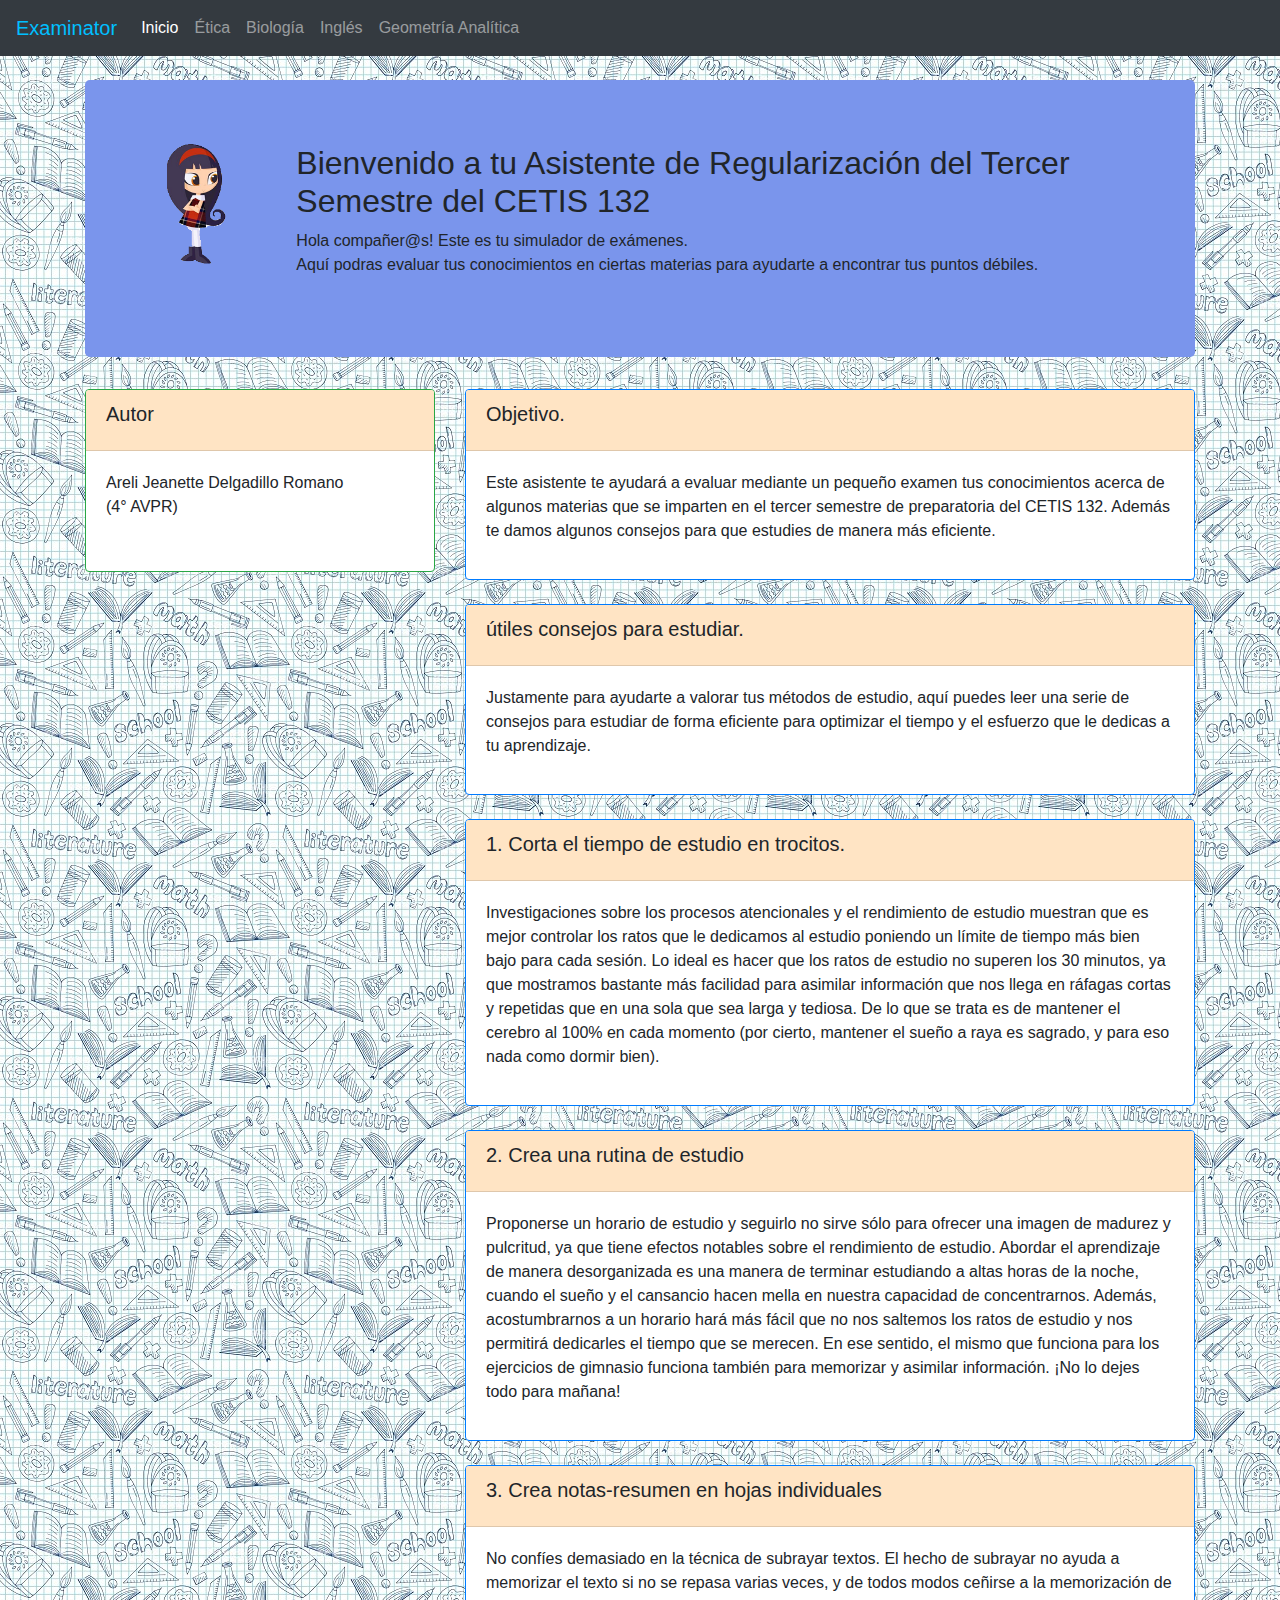
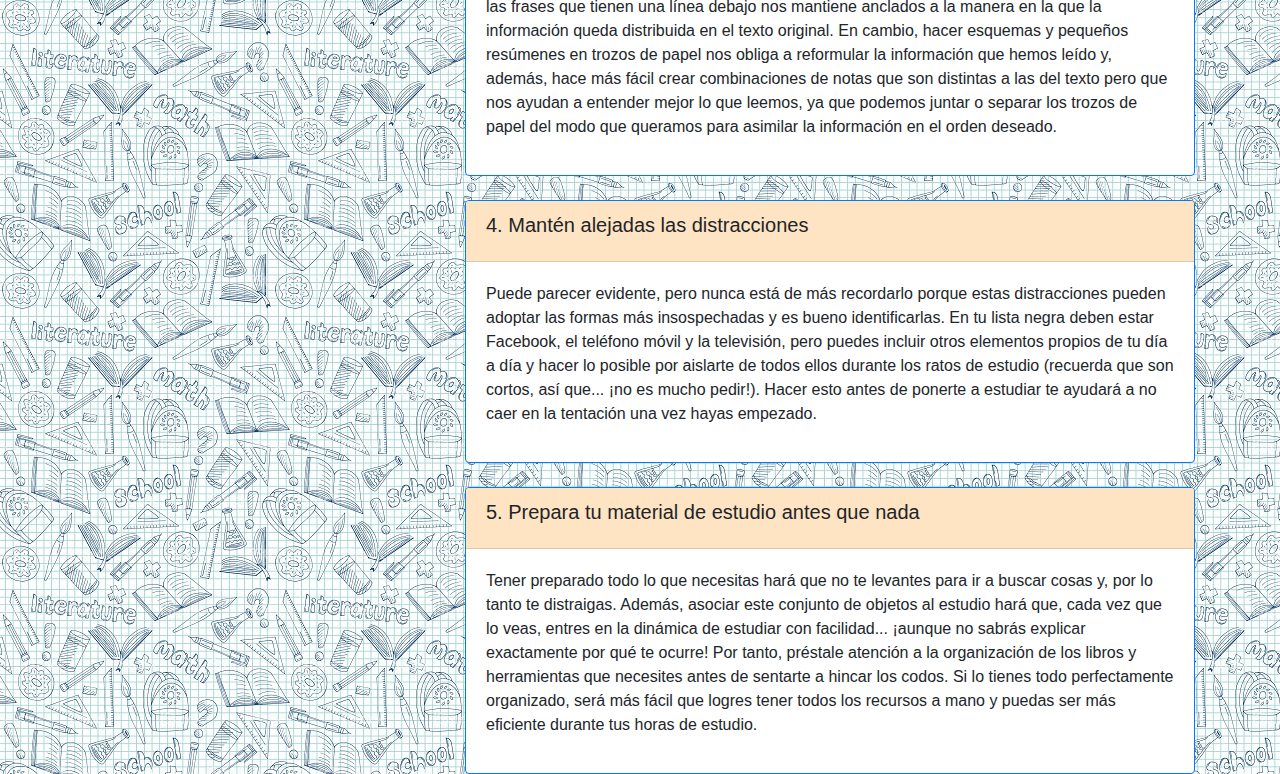
<file: index.html>
<!DOCTYPE html>
<html lang="es">
<!-- Nueva version para el concurso de ciencas 2021.-->
<head>
    <meta charset="utf-8" />
    <meta http-equiv="X-UA-Compatible" content="IE=edge">
    <meta name="viewport" content="width=device-width, initial-scale=1 shrink-to-fit=no">
    <title>Examinator</title>
    <link href="css/bootstrap.min.css" rel="stylesheet">
    <link href="css/estilos.css" rel="stylesheet">
    <script type="text/javascript" src="js/iconwc.js"></script>
</head>

<body>
    <nav class="navbar navbar-expand-md navbar-dark bg-dark mb-4">
        <a class="navbar-brand" href="index.html">Examinator</a>
        <button class="navbar-toggler" type="button" data-toggle="collapse" data-target="#navbarCollapse" aria-controls="navbarCollapse"
            aria-expanded="false" aria-label="Toggle navigation">
            <span class="navbar-toggler-icon"></span>
            <span class="sr-only">Este botón despliega la barra de navegación.</span>
        </button>
        <div id="navbarCollapse" class="collapse navbar-collapse">
            <ul class="navbar-nav mr-auto">
                <li class="nav-item active">
                    <a class="nav-link" href="index.html">Inicio</a>
                </li>
                <li class="nav-item">
                    <a class="nav-link" href="bloque1.html">Ética</a>
                </li>
                <li class="nav-item">
                    <a class="nav-link" href="bloque2.html">Biología</a>
                </li>
                <li class="nav-item">
                    <a class="nav-link" href="bloque3.html">Inglés</a>
                </li>
                <li class="nav-item">
                    <a class="nav-link" href="bloque4.html">Geometría Analítica</a>
                </li>
            </ul>

        </div>
    </nav>

    <div class="container">
        <div class="jumbotron" style="background-color: rgb(122, 149, 236)">
            <div class="row">
                <div class="col-md-2">
                    <img src="img/lalis.png" width="59" height="120" hspace=50px>
                </div>
                <div class="col-md-10">
                    <h2>Bienvenido a tu Asistente de Regularización del Tercer Semestre del CETIS 132</h2>
                    <p>
                        Hola compañer@s! Este es tu simulador de exámenes.
                        <br> Aquí podras evaluar tus conocimientos en ciertas materias para ayudarte a encontrar tus puntos débiles.
                    </p>
                </div>
            </div>
        </div>
    </div>

    <div class="container">
        <div class="row">
            <div class="col-md-4">
                <div class="row">
                    <div class="col-md-12">
                        <div class="card border-success">
                            <div class="card-header">
                                <h5 class="card-title">Autor</h5>
                            </div>
                            <div class="card-body form-group">
                                <p>Areli Jeanette Delgadillo Romano <BR>(4° AVPR)
                                   
                                </p>
                            </div>
                        </div>
                    </div>
                </div>
            </div>
            <div class="col-md-8">
                <div class="card border-primary">
                    <div class="card-header">
                        <!-- <svg-icon><src href="icons/si-glyph-alarm-clock.svg"/></svg> -->
                        <h5 class="card-title">Objetivo.</h5>
                    </div>
                    <div class="card-body">
                        <p>Este asistente te ayudará a evaluar mediante un pequeño examen tus conocimientos acerca de algunos
                            materias que se imparten en el tercer semestre de preparatoria del CETIS 132. Además te damos algunos consejos para que estudies
                            de manera más eficiente.
                        </p>
                    </div>
                </div>
                <br>
                <div class="card border-primary">
                    <div class="card-header">
                        <!-- <svg-icon><src href="icons/si-glyph-alarm-clock.svg"/></svg> -->
                        <h5 class="card-title">útiles consejos para estudiar.</h5>
                    </div>
                    <div class="card-body">
                        <p>Justamente para ayudarte a valorar tus métodos de estudio, aquí puedes leer una serie de consejos
                            para estudiar de forma eficiente para optimizar el tiempo y el esfuerzo que le dedicas a tu aprendizaje.
                        </p>
                    </div>
                </div>
                <br>
                <div class="card border-primary">
                    <div class="card-header">
                        <!-- <svg-icon><src href="icons/si-glyph-alarm-clock.svg"/></svg> -->
                        <h5 class="card-title">1. Corta el tiempo de estudio en trocitos.</h5>
                    </div>
                    <div class="card-body">
                        <p>Investigaciones sobre los procesos atencionales y el rendimiento de estudio muestran que es mejor
                            controlar los ratos que le dedicamos al estudio poniendo un límite de tiempo más bien bajo para
                            cada sesión. Lo ideal es hacer que los ratos de estudio no superen los 30 minutos, ya que mostramos
                            bastante más facilidad para asimilar información que nos llega en ráfagas cortas y repetidas
                            que en una sola que sea larga y tediosa. De lo que se trata es de mantener el cerebro al 100%
                            en cada momento (por cierto, mantener el sueño a raya es sagrado, y para eso nada como dormir
                            bien).
                        </p>
                    </div>
                </div>
                <br>
                <div class="card border-primary">
                    <div class="card-header">
                        <!-- <svg-icon><src href="icons/si-glyph-alarm-clock.svg"/></svg> -->
                        <h5 class="card-title">2. Crea una rutina de estudio</h5>
                    </div>
                    <div class="card-body">
                        <p>Proponerse un horario de estudio y seguirlo no sirve sólo para ofrecer una imagen de madurez y pulcritud,
                            ya que tiene efectos notables sobre el rendimiento de estudio. Abordar el aprendizaje de manera
                            desorganizada es una manera de terminar estudiando a altas horas de la noche, cuando el sueño
                            y el cansancio hacen mella en nuestra capacidad de concentrarnos. Además, acostumbrarnos a un
                            horario hará más fácil que no nos saltemos los ratos de estudio y nos permitirá dedicarles el
                            tiempo que se merecen. En ese sentido, el mismo que funciona para los ejercicios de gimnasio
                            funciona también para memorizar y asimilar información. ¡No lo dejes todo para mañana!
                        </p>
                    </div>
                </div>
                <br>
                <div class="card border-primary">
                    <div class="card-header">
                        <!-- <svg-icon><src href="icons/si-glyph-alarm-clock.svg"/></svg> -->
                        <h5 class="card-title">3. Crea notas-resumen en hojas individuales</h5>
                    </div>
                    <div class="card-body">
                        <p>No confíes demasiado en la técnica de subrayar textos. El hecho de subrayar no ayuda a memorizar
                            el texto si no se repasa varias veces, y de todos modos ceñirse a la memorización de las frases
                            que tienen una línea debajo nos mantiene anclados a la manera en la que la información queda
                            distribuida en el texto original. En cambio, hacer esquemas y pequeños resúmenes en trozos de
                            papel nos obliga a reformular la información que hemos leído y, además, hace más fácil crear
                            combinaciones de notas que son distintas a las del texto pero que nos ayudan a entender mejor
                            lo que leemos, ya que podemos juntar o separar los trozos de papel del modo que queramos para
                            asimilar la información en el orden deseado.
                        </p>
                    </div>
                </div>
                <br>
                <div class="card border-primary">
                    <div class="card-header">
                        <!-- <svg-icon><src href="icons/si-glyph-alarm-clock.svg"/></svg> -->
                        <h5 class="card-title">4. Mantén alejadas las distracciones</h5>
                    </div>
                    <div class="card-body">
                        <p>Puede parecer evidente, pero nunca está de más recordarlo porque estas distracciones pueden adoptar
                            las formas más insospechadas y es bueno identificarlas. En tu lista negra deben estar Facebook,
                            el teléfono móvil y la televisión, pero puedes incluir otros elementos propios de tu día a día
                            y hacer lo posible por aislarte de todos ellos durante los ratos de estudio (recuerda que son
                            cortos, así que... ¡no es mucho pedir!). Hacer esto antes de ponerte a estudiar te ayudará a
                            no caer en la tentación una vez hayas empezado.
                        </p>
                    </div>
                </div>
                <br>
                <div class="card border-primary">
                    <div class="card-header">
                        <!-- <svg-icon><src href="icons/si-glyph-alarm-clock.svg"/></svg> -->
                        <h5 class="card-title">5. Prepara tu material de estudio antes que nada</h5>
                    </div>
                    <div class="card-body">
                        <p>Tener preparado todo lo que necesitas hará que no te levantes para ir a buscar cosas y, por lo tanto
                            te distraigas. Además, asociar este conjunto de objetos al estudio hará que, cada vez que lo
                            veas, entres en la dinámica de estudiar con facilidad... ¡aunque no sabrás explicar exactamente
                            por qué te ocurre! Por tanto, préstale atención a la organización de los libros y herramientas
                            que necesites antes de sentarte a hincar los codos. Si lo tienes todo perfectamente organizado,
                            será más fácil que logres tener todos los recursos a mano y puedas ser más eficiente durante
                            tus horas de estudio.
                        </p>
                    </div>
                </div>
            </div>
        </div>
    </div>
    <!--  -->
    <script src="js/jquery-3.3.1.min.js"></script>
    <script src="js/popper.min.js"></script>
    <script src="js/bootstrap.min.js"></script>

</body>

</html>
</file>
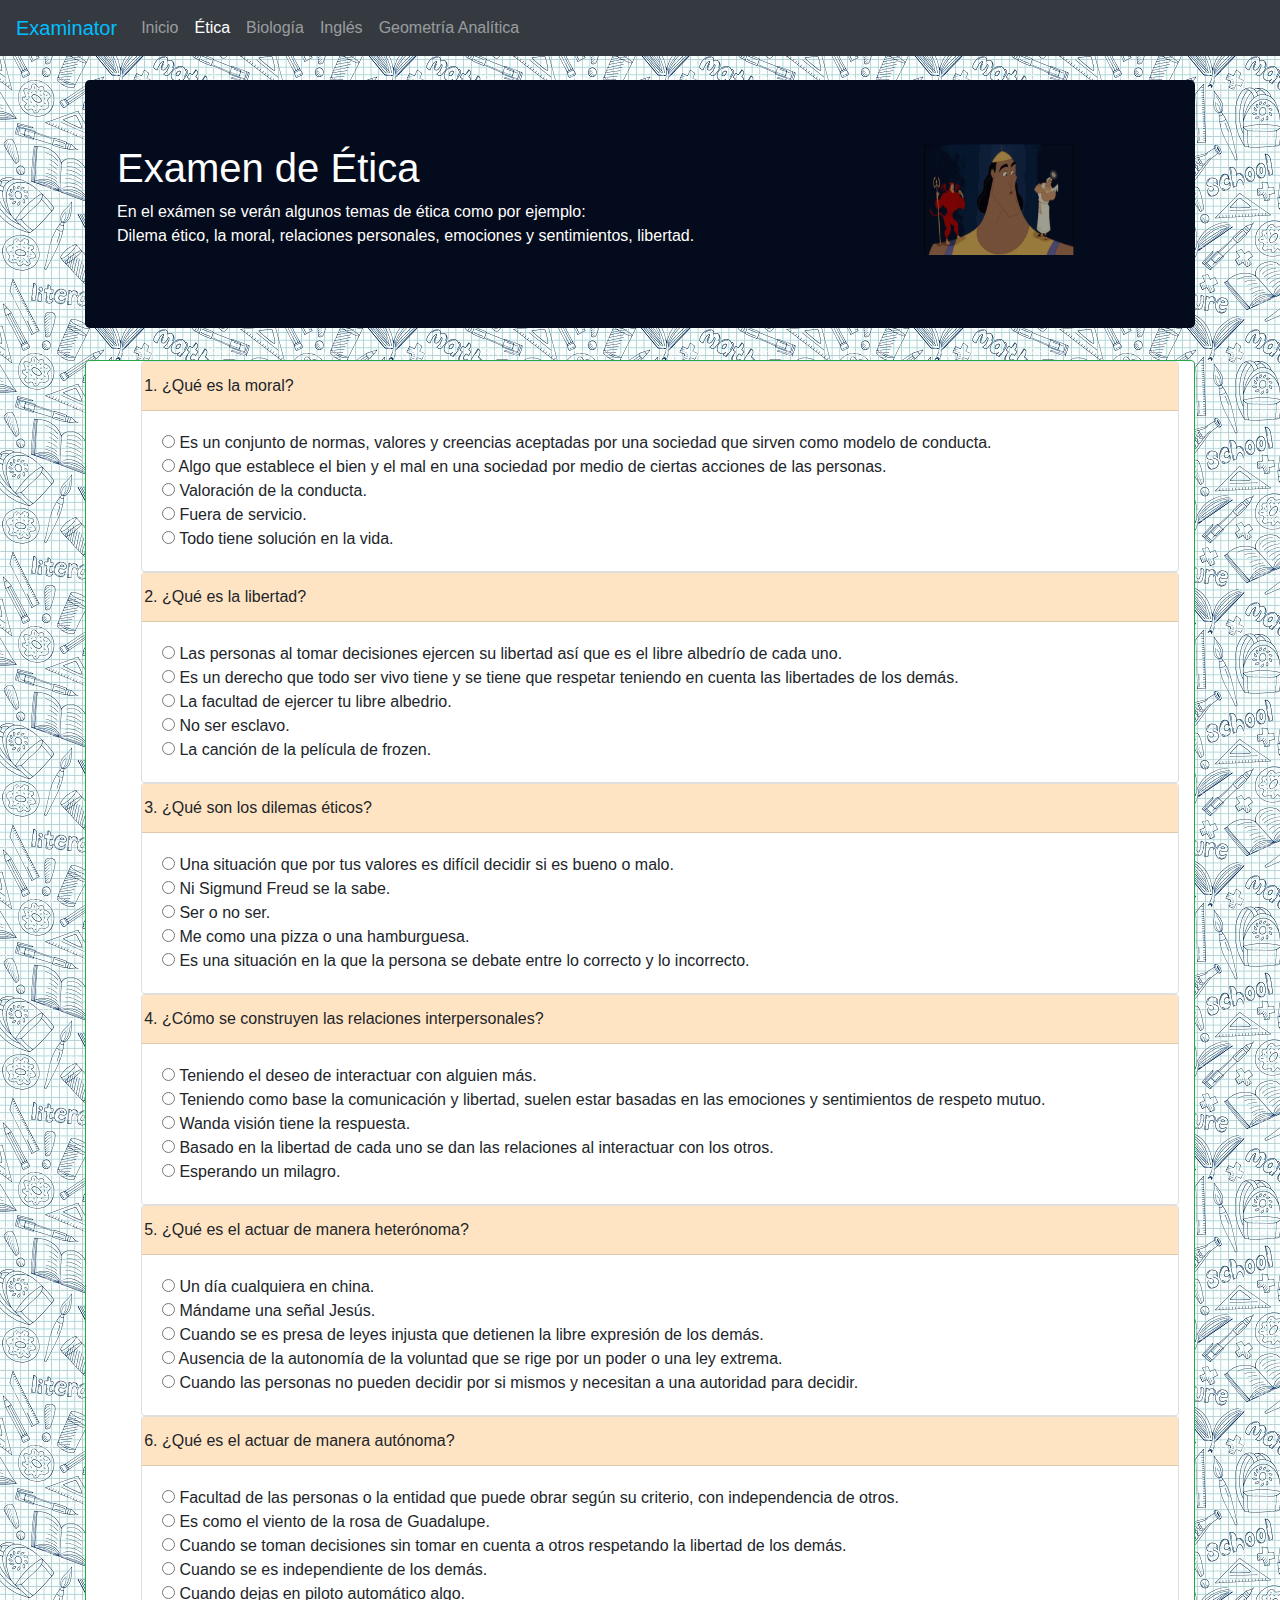
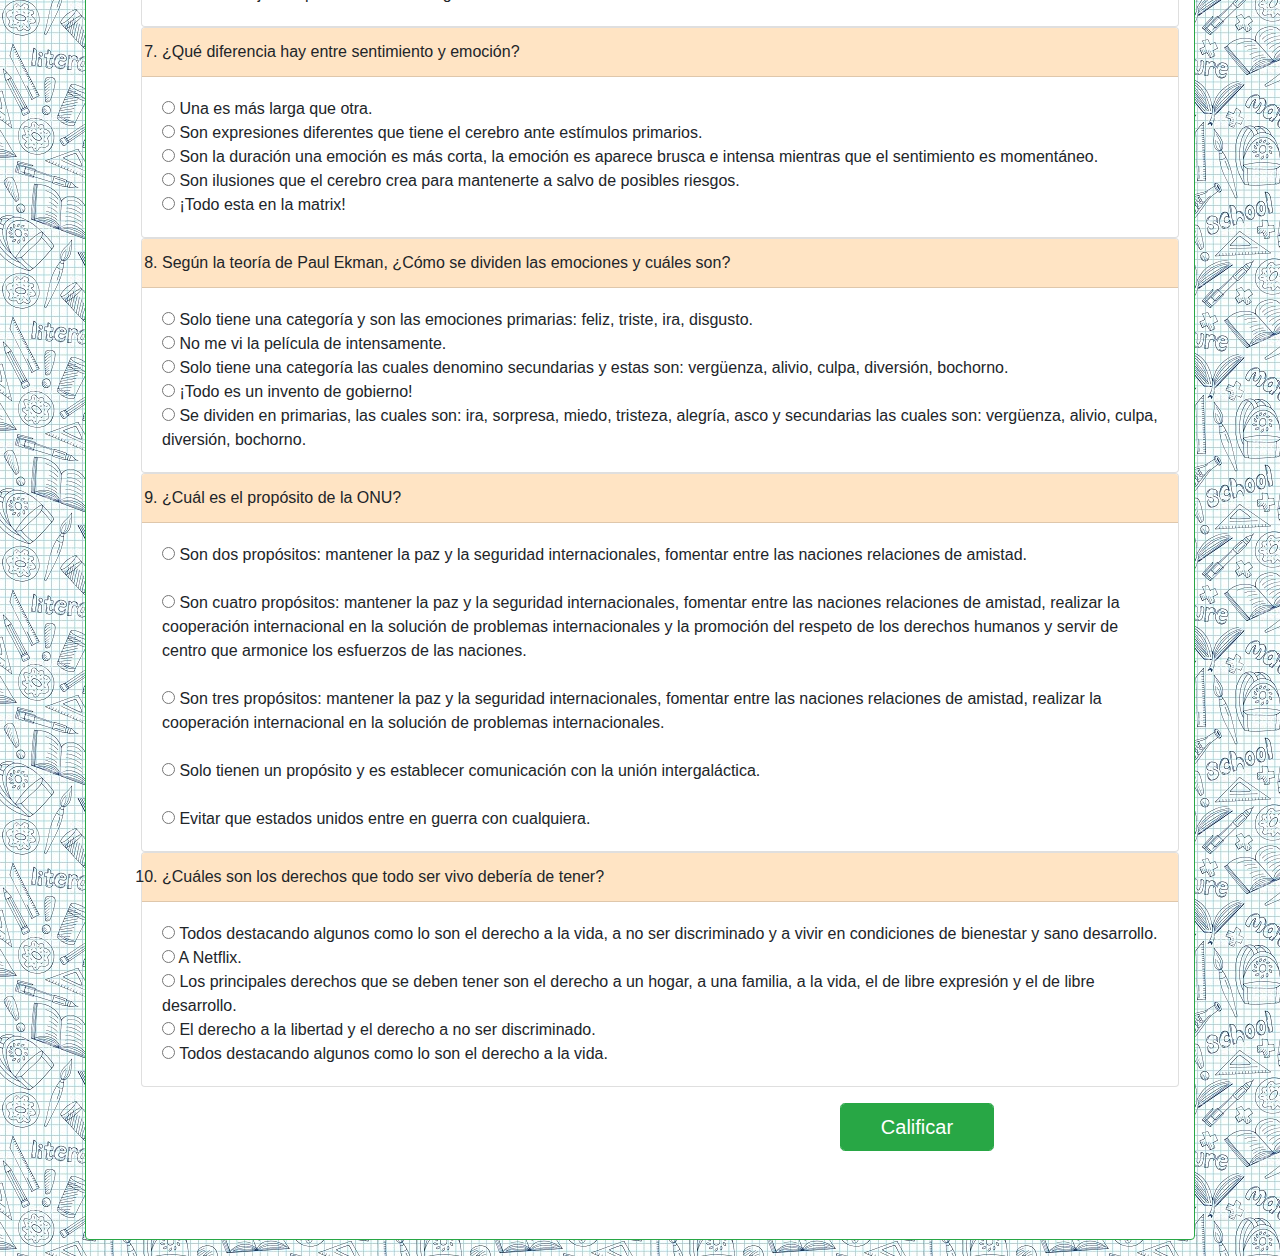
<file: bloque1.html>
<!DOCTYPE html>
<html lang="es">
<!-- Nueva version para el concurso de ciencas 2021.-->
<head>
    <meta charset="UTF-8">
    <meta name="viewport" content="width=device-width, initial-scale=1.0">
    <meta http-equiv="X-UA-Compatible" content="ie=edge">
    <title>Examinator</title>
    <link href="css/bootstrap.min.css" rel="stylesheet">
    <link href="css/estilos.css" rel="stylesheet">
    <script type="text/javascript" src="js/iconwc.js"></script>
    <script type="text/javascript" src="js/evaluacion.js"></script>

</head>

<body>
    <nav class="navbar navbar-expand-md navbar-dark bg-dark mb-4">
        <a class="navbar-brand" href="index.html">Examinator</a>
        <button class="navbar-toggler" type="button" data-toggle="collapse" data-target="#navbarCollapse" aria-controls="navbarCollapse"
            aria-expanded="false" aria-label="Toggle navigation">
            <span class="navbar-toggler-icon"></span>
            <span class="sr-only">Este botón despliega la barra de navegación.</span>
        </button>
        <div id="navbarCollapse" class="collapse navbar-collapse">
            <ul class="navbar-nav mr-auto">
                <li class="nav-item ">
                    <a class="nav-link" href="index.html">Inicio</a>
                </li>
                <li class="nav-item active">
                    <a class="nav-link" href="bloque1.html">Ética</a>
                </li>
                <li class="nav-item">
                    <a class="nav-link" href="bloque2.html">Biología</a>
                </li>
                <li class="nav-item">
                    <a class="nav-link" href="bloque3.html">Inglés</a>
                </li>
                <li class="nav-item">
                    <a class="nav-link" href="bloque4.html">Geometría Analítica</a>
                </li>
            </ul>        
        </div>
    </nav>

    <div class="container">
        <div class="jumbotron" style="background-color: #040b1c">
            <div class="row">
                <div class="col-md-9">
                    <font style="color:white">
                        <h1>Examen de Ética</h1>
                        <p>
                            En el exámen se verán algunos temas de ética como por ejemplo:
                            <br> Dilema ético, la moral, relaciones personales, emociones y sentimientos, libertad.
                        </p>
                    </font>
                </div>
                <div class="col-md-3">
                    <img src="img/etica.gif" width="150" height="111" hspace=0>
                </div>
            </div>
        </div>
        <div class="card border-success form-group form-horizontal col-md-12">
            <form name="frmExamen" method="post" action="">
                <ol>
                    <div class="card">
                        <div class="card-header">
                            <li>¿Qué es la moral?
                            </li>
                        </div>
                        <div class="card-body">
                            <input type="radio" name="pregunta1" value="10"> Es un conjunto de normas, valores y creencias aceptadas por una sociedad que sirven como modelo de conducta.
                            <br>
                            <input type="radio" name="pregunta1" value="0"> Algo que establece el bien y el mal en una sociedad por medio de ciertas acciones de las personas.
                            <br>
                            <input type="radio" name="pregunta1" value="0"> Valoración de la conducta.
                            <br>
                            <input type="radio" name="pregunta1" value="0"> Fuera de servicio.
                            <br>
                            <input type="radio" name="pregunta1" value="-5"> Todo tiene solución en la vida.
                        </div>
                    </div>
                    <div class="card">
                        <div class="card-header">
                            <li>¿Qué es la libertad?                                
                            </li>
                        </div>
                        <div class="card-body">
                            <input type="radio" name="pregunta2" value="0"> Las personas al tomar decisiones ejercen su libertad así que es el libre albedrío de cada uno.
                            <br>
                            <input type="radio" name="pregunta2" value="10"> Es un derecho que todo ser vivo tiene y se tiene que respetar teniendo en cuenta las libertades de los demás.
                            <br>
                            <input type="radio" name="pregunta2" value="0"> La facultad de ejercer tu libre albedrio.
                            <br>
                            <input type="radio" name="pregunta2" value="0"> No ser esclavo.
                            <br>
                            <input type="radio" name="pregunta2" value="-5"> La canción de la película de frozen.
                        </div>
                    </div>
                    <div class="card">
                        <div class="card-header">
                            <li>¿Qué son los dilemas éticos?</li>
                        </div>
                        <div class="card-body">
                            <input type="radio" name="pregunta3" value="0"> Una situación que por tus valores es difícil decidir si es bueno o malo.
                            <br>
                            <input type="radio" name="pregunta3" value="0"> Ni Sigmund Freud se la sabe.
                            <br>
                            <input type="radio" name="pregunta3" value="0"> Ser o no ser.
                            <br>
                            <input type="radio" name="pregunta3" value="0"> Me como una pizza o una hamburguesa.
                            <br>
                            <input type="radio" name="pregunta3" value="10"> Es una situación en la que la persona se debate entre lo correcto y lo incorrecto.
                        </div>
                    </div>
                    <div class="card">
                        <div class="card-header">
                            <li>¿Cómo se construyen las relaciones interpersonales?
                            </li>
                        </div>
                        <div class="card-body">
                            <input type="radio" name="pregunta4" value="0"> Teniendo el deseo de interactuar con alguien más.
                            <br>
                            <input type="radio" name="pregunta4" value="10"> Teniendo como base la comunicación y libertad, suelen estar basadas en las emociones y sentimientos de respeto mutuo.
                            <br>
                            <input type="radio" name="pregunta4" value="0"> Wanda visión tiene la respuesta.
                            <br>
                            <input type="radio" name="pregunta4" value="0"> Basado en la libertad de cada uno se dan las relaciones al interactuar con los otros.
                            <br>
                            <input type="radio" name="pregunta4" value="0"> Esperando un milagro.
                        </div>
                    </div>
                    <div class="card">
                        <div class="card-header">
                            <li>¿Qué es el actuar de manera heterónoma?</li>
                        </div>
                        <div class="card-body">
                            <input type="radio" name="pregunta5" value="-5"> Un día cualquiera en china.
                            <br>
                            <input type="radio" name="pregunta5" value="0"> Mándame una señal Jesús.
                            <br>
                            <input type="radio" name="pregunta5" value="0"> Cuando se es presa de leyes injusta que detienen la libre expresión de los demás.
                            <br>
                            <input type="radio" name="pregunta5" value="10"> Ausencia de la autonomía de la voluntad que se rige por un poder o una ley extrema.
                            <br>
                            <input type="radio" name="pregunta5" value="0"> Cuando las personas no pueden decidir por si mismos y necesitan a una autoridad para decidir.
                        </div>
                    </div>
                    <div class="card">
                        <div class="card-header">
                            <li>¿Qué es el actuar de manera autónoma?</li>
                        </div>
                        <div class="card-body">
                            <input type="radio" name="pregunta6" value="10"> Facultad de las personas o la entidad que puede obrar según su criterio, con independencia de otros.
                            <br>
                            <input type="radio" name="pregunta6" value="0">  Es como el viento de la rosa de Guadalupe.
                            <br>
                            <input type="radio" name="pregunta6" value="0"> Cuando se toman decisiones sin tomar en cuenta a otros respetando la libertad de los demás.
                            <br>
                            <input type="radio" name="pregunta6" value="0"> Cuando se es independiente de los demás.
                            <br>
                            <input type="radio" name="pregunta6" value="-5"> Cuando dejas en piloto automático algo. 
                        </div>
                    </div>
                    <div class="card">
                        <div class="card-header">
                            <li>¿Qué diferencia hay entre sentimiento y emoción?</li>
                        </div>
                        <div class="card-body">
                            <input type="radio" name="pregunta7" value="0"> Una es más larga que otra.
                            <br>
                            <input type="radio" name="pregunta7" value="0"> Son expresiones diferentes que tiene el cerebro ante estímulos primarios.
                            <br>
                            <input type="radio" name="pregunta7" value="10"> Son la duración una emoción es más corta, la emoción es aparece brusca e intensa mientras que el sentimiento es momentáneo.
                            <br>
                            <input type="radio" name="pregunta7" value="0"> Son ilusiones que el cerebro crea para mantenerte a salvo de posibles riesgos.
                            <br>
                            <input type="radio" name="pregunta7" value="-5"> ¡Todo esta en la matrix! 
                        </div>
                    </div>
                    <div class="card">
                        <div class="card-header">
                            <li>Según la teoría de Paul Ekman, ¿Cómo se dividen las emociones y cuáles son?</li>
                        </div>
                        <div class="card-body">
                            <input type="radio" name="pregunta8" value="0"> Solo tiene una categoría y son las emociones primarias: feliz, triste, ira, disgusto. 
                            <br>
                            <input type="radio" name="pregunta8" value="0"> No me vi la película de intensamente.
                            <br>
                            <input type="radio" name="pregunta8" value="0"> Solo tiene una categoría las cuales denomino secundarias y estas son: vergüenza, alivio, culpa, diversión, bochorno.
                            <br>
                            <input type="radio" name="pregunta8" value="0"> ¡Todo es un invento de gobierno! 
                            <br>
                            <input type="radio" name="pregunta8" value="10"> Se dividen en primarias, las cuales son: ira, sorpresa, miedo, tristeza, alegría, asco y secundarias las cuales son: vergüenza, alivio, culpa, diversión, bochorno.
                        </div>
                    </div>
                    <div class="card">
                        <div class="card-header">
                            <li>¿Cuál es el propósito de la ONU?</li>
                        </div>
                        <div class="card-body">
                            <input type="radio" name="pregunta9" value="0"> Son dos propósitos:  mantener la paz y la seguridad internacionales, fomentar entre las naciones relaciones de amistad.
                            <br><br>
                            <input type="radio" name="pregunta9" value="10"> Son cuatro propósitos: mantener la paz y la seguridad internacionales, fomentar entre las naciones relaciones de amistad, realizar la cooperación internacional en la solución de problemas internacionales y la promoción del respeto de los derechos humanos y servir de centro que armonice los esfuerzos de las naciones.
                            <br><br>
                            <input type="radio" name="pregunta9" value="0"> Son tres propósitos: mantener la paz y la seguridad internacionales, fomentar entre las naciones relaciones de amistad, realizar la cooperación internacional en la solución de problemas internacionales.
                            <br><br>
                            <input type="radio" name="pregunta9" value="0"> Solo tienen un propósito y es establecer comunicación con la unión intergaláctica.  
                            <br><br>
                            <input type="radio" name="pregunta9" value="-5"> Evitar que estados unidos entre en guerra con cualquiera.
                        </div>
                    </div>
                    <div class="card">
                        <div class="card-header">
                            <li>¿Cuáles son los derechos que todo ser vivo debería de tener?</li>
                        </div>
                        <div class="card-body">
                            <input type="radio" name="pregunta10" value="10"> Todos destacando algunos como lo son el derecho a la vida, a no ser discriminado y a vivir en condiciones de bienestar y sano desarrollo.
                            <br>
                            <input type="radio" name="pregunta10" value="-5"> A Netflix.
                            <br>
                            <input type="radio" name="pregunta10" value="0"> Los principales derechos que se deben tener son el derecho a un hogar, a una familia, a la vida, el de libre expresión y el de libre desarrollo.
                            <br>
                            <input type="radio" name="pregunta10" value="0"> El derecho a la libertad y el derecho a no ser discriminado.
                            <br>
                            <input type="radio" name="pregunta10" value="0"> Todos destacando algunos como lo son el derecho a la vida.
                        </div>
                    </div>
                </ol>
                <div class="row">
                    <div class="col-md-8">

                    </div>
                    <div class="col-md-2">
                        <div class="form-group">
                            <button class="btn btn-success btn-lg form-control" href='javascript:;' onclick="return calificar();" data-toggle="modal"
                                data-target="#resultModal" )>Calificar</button>
                        </div>
                    </div>
                </div>
                <div class="modal fade" id="resultModal" tabindex="-1" role="dialog" aria-labelledby="myModalLabel" aria-hidden="true">
                    <div class="modal-dialog" role="document">
                        <div class="modal-content">
                            <div class="modal-header">
                                <h5 class="modal-title" id="myModalLabel">Felicidades! Esta es tu calificación</h5>
                                <button type="button" class="close" data-dismiss="modal" aria-label="close" onclick="location='index.html'">
                                    <span aria-hidden="true">&times;</span>
                                </button>
                            </div>
                            <div class="modal-body">
                                <div class="row">
                                    <div class="col-md-10">
                                        <br>
                                        <label id="lblResultado">Resultado: </label>
                                    </div>
                                    <div class="col-md-2">
                                        <img id="carita" src="img/face.png" width="43" height="65">
                                    </div>
                                </div>
                            </div>
                            <div class="modal-footer">
                                <button type="button" class="btn btn-secondary" data-dismiss="modal" onclick="location='index.html'">Cerrar</button>                                
                            </div>
                        </div>
                    </div>
                </div>
            </form>
            <br>
            <br>
            <br>
        </div>
    </div>
    <!-- area de scripts -->
    <script src="js/jquery-3.3.1.min.js"></script>
    <script src="js/popper.min.js"></script>
    <script src="js/bootstrap.min.js"></script>
</body>

</html>
</file>
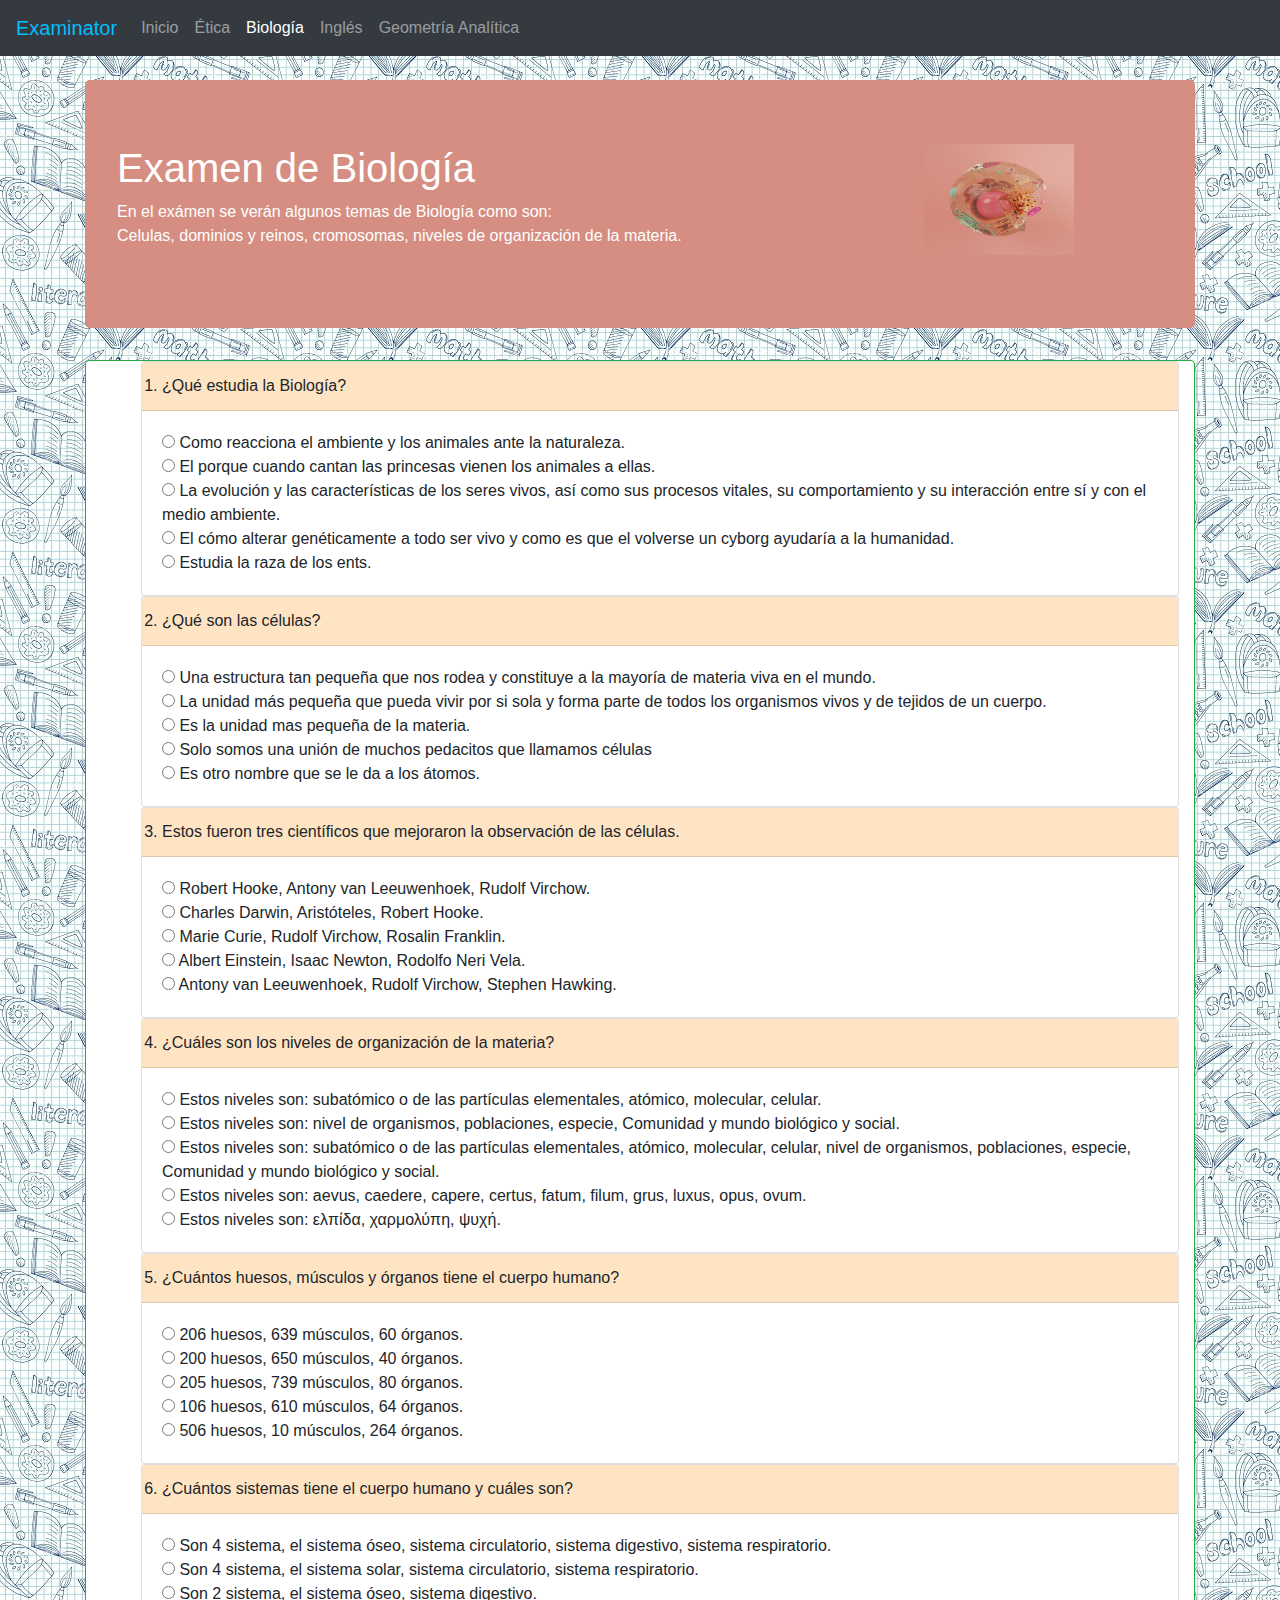
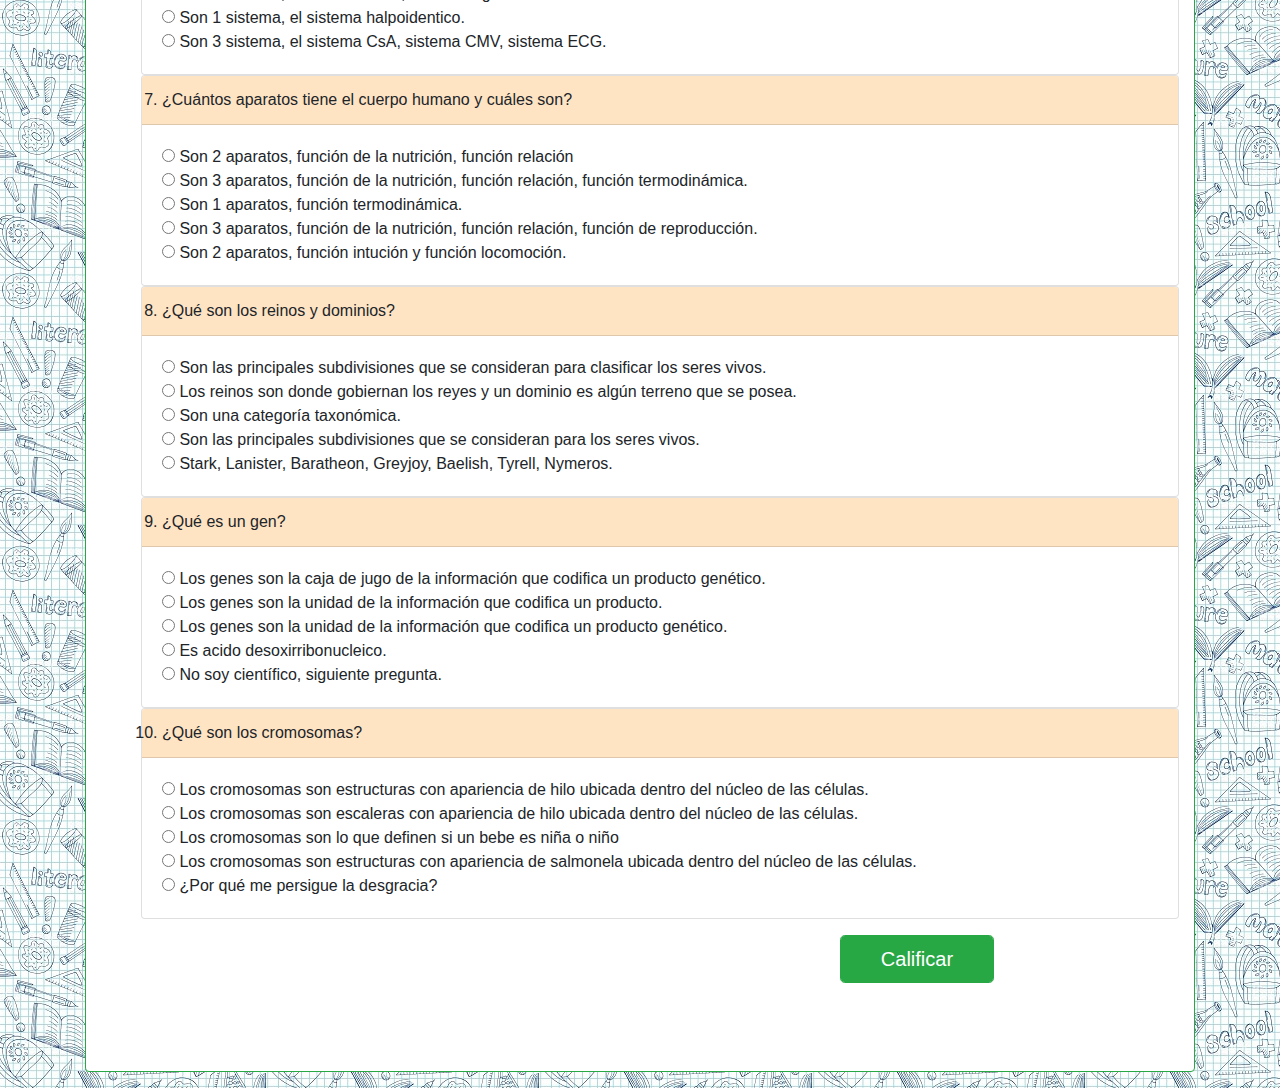
<file: bloque2.html>
<!DOCTYPE html>
<html lang="es">
<!-- Nueva version para el concurso de ciencas 2021.-->
<head>
    <meta charset="UTF-8">
    <meta name="viewport" content="width=device-width, initial-scale=1.0">
    <meta http-equiv="X-UA-Compatible" content="ie=edge">
    <title>Examinator</title>
    <link href="css/bootstrap.min.css" rel="stylesheet">
    <link href="css/estilos.css" rel="stylesheet">
    <script type="text/javascript" src="js/iconwc.js"></script>
    <script type="text/javascript" src="js/evaluacion.js"></script>

</head>

<body>
    <nav class="navbar navbar-expand-md navbar-dark bg-dark mb-4">
        <a class="navbar-brand" href="index.html">Examinator</a>
        <button class="navbar-toggler" type="button" data-toggle="collapse" data-target="#navbarCollapse" aria-controls="navbarCollapse"
            aria-expanded="false" aria-label="Toggle navigation">
            <span class="navbar-toggler-icon"></span>
            <span class="sr-only">Este botón despliega la barra de navegación.</span>
        </button>
        <div id="navbarCollapse" class="collapse navbar-collapse">
            <ul class="navbar-nav mr-auto">
                <li class="nav-item ">
                    <a class="nav-link" href="index.html">Inicio</a>
                </li>
                <li class="nav-item">
                    <a class="nav-link" href="bloque1.html">Ética</a>
                </li>
                <li class="nav-item active">
                    <a class="nav-link" href="bloque2.html">Biología</a>
                </li>
                <li class="nav-item">
                    <a class="nav-link" href="bloque3.html">Inglés</a>
                </li>
                <li class="nav-item">
                    <a class="nav-link" href="bloque4.html">Geometría Analítica</a>
                </li>
            </ul>  
        </div>
    </nav>

    <div class="container">
        <div class="jumbotron" style="background-color: #d58e81" >
            <div class="row">
                <div class="col-md-9">
                    <font style="color:white">
                    <h1>Examen de Biología</h1>
                    <p>
                        En el exámen se verán algunos temas de Biología como son:
                        <br> 
                        Celulas, dominios y reinos, cromosomas, niveles de organización de la materia.
                    </p>
                    </font>
                </div>
                <div class="col-md-3">
                    <img src="img/biologia 2 celula.gif" width="150" height="111" hspace=0>
                </div>
            </div>
        </div>
        <div class="card border-success form-group form-horizontal col-md-12">
            <form name="frmExamen" method="post" action="">
                <ol>
                    <div class="card">
                        <div class="card-header">
                            <li>¿Qué estudia la Biología?
                            </li>
                        </div>
                        <div class="card-body">
                            <input type="radio" name="pregunta1" value="0"> Como reacciona el ambiente y los animales ante la naturaleza. 
                            <br>
                            <input type="radio" name="pregunta1" value="0"> El porque cuando cantan las princesas vienen los animales a ellas.
                            <br>
                            <input type="radio" name="pregunta1" value="10"> La evolución y las características de los seres vivos, así como sus procesos vitales, su comportamiento y su interacción entre sí y con el medio ambiente.
                            <br>
                            <input type="radio" name="pregunta1" value="0"> El cómo alterar genéticamente a todo ser vivo y como es que el volverse un cyborg ayudaría a la humanidad.   
                            <br>
                            <input type="radio" name="pregunta1" value="-5"> Estudia la raza de los ents. 
                        </div>
                    </div>
                    <div class="card">
                        <div class="card-header">
                            <li>¿Qué son las células?                                
                            </li>
                        </div>
                        <div class="card-body">
                            <input type="radio" name="pregunta2" value="0"> Una estructura tan pequeña que nos rodea y constituye a la mayoría de materia viva en el mundo. 
                            <br>
                            <input type="radio" name="pregunta2" value="10"> La unidad más pequeña que pueda vivir por si sola y forma parte de todos los organismos vivos y de tejidos de un cuerpo.
                            <br>
                            <input type="radio" name="pregunta2" value="0"> Es la unidad mas pequeña de la materia.
                            <br>
                            <input type="radio" name="pregunta2" value="0"> Solo somos una unión de muchos pedacitos que llamamos células
                            <br>
                            <input type="radio" name="pregunta2" value="-5"> Es otro nombre que se le da a los átomos.
                        </div>
                    </div>
                    <div class="card">
                        <div class="card-header">
                            <li>Estos fueron tres científicos que mejoraron la observación de las células.                                
                            </li>
                        </div>
                        <div class="card-body">
                            <input type="radio" name="pregunta3" value="10"> Robert Hooke, Antony van Leeuwenhoek, Rudolf Virchow.
                            <br>
                            <input type="radio" name="pregunta3" value="0"> Charles Darwin, Aristóteles, Robert Hooke. 
                            <br>
                            <input type="radio" name="pregunta3" value="0"> Marie Curie, Rudolf Virchow, Rosalin Franklin. 
                            <br>
                            <input type="radio" name="pregunta3" value="-5"> Albert Einstein, Isaac Newton, Rodolfo Neri Vela.
                            <br>
                            <input type="radio" name="pregunta3" value="0"> Antony van Leeuwenhoek, Rudolf Virchow, Stephen Hawking.
                        </div>
                    </div>
                    <div class="card">
                        <div class="card-header">
                            <li>¿Cuáles son los niveles de organización de la materia? 
                            </li>
                        </div>
                        <div class="card-body">
                            <input type="radio" name="pregunta4" value="0"> Estos niveles son: subatómico o de las partículas elementales, atómico, molecular, celular.
                            <br>
                            <input type="radio" name="pregunta4" value="0"> Estos niveles son: nivel de organismos, poblaciones, especie, Comunidad y mundo biológico y social.
                            <br>
                            <input type="radio" name="pregunta4" value="10"> Estos niveles son: subatómico o de las partículas elementales, atómico, molecular, celular, nivel de organismos, poblaciones, especie, Comunidad y mundo biológico y social.
                            <br>
                            <input type="radio" name="pregunta4" value="0"> Estos niveles son: aevus, caedere, capere, certus, fatum, filum, grus, luxus, opus, ovum.
                            <br>
                            <input type="radio" name="pregunta4" value="0"> Estos niveles son: ελπίδα, χαρμολύπη, ψυχή.
                        </div>
                    </div>
                    <div class="card">
                        <div class="card-header">
                            <li>¿Cuántos huesos, músculos y órganos tiene el cuerpo humano?                                
                            </li>
                        </div>
                        <div class="card-body">
                            <input type="radio" name="pregunta5" value="10"> 206 huesos, 639 músculos, 60 órganos. 
                            <br>
                            <input type="radio" name="pregunta5" value="0"> 200 huesos, 650 músculos, 40 órganos.
                            <br>
                            <input type="radio" name="pregunta5" value="0"> 205 huesos, 739 músculos, 80 órganos. 
                            <br>
                            <input type="radio" name="pregunta5" value="0"> 106 huesos, 610 músculos, 64 órganos.  
                            <br>
                            <input type="radio" name="pregunta5" value="0"> 506 huesos, 10 músculos, 264 órganos. 
                        </div>
                    </div>
                    <div class="card">
                        <div class="card-header">
                            <li>¿Cuántos sistemas tiene el cuerpo humano y cuáles son?                                
                            </li>
                        </div>
                        <div class="card-body">
                            <input type="radio" name="pregunta6" value="10"> Son 4 sistema, el sistema óseo, sistema circulatorio, sistema digestivo, sistema respiratorio.
                            <br>
                            <input type="radio" name="pregunta6" value="0"> Son 4 sistema, el sistema solar, sistema circulatorio, sistema respiratorio.
                            <br>
                            <input type="radio" name="pregunta6" value="0"> Son 2 sistema, el sistema óseo, sistema digestivo.
                            <br>
                            <input type="radio" name="pregunta6" value="0"> Son 1 sistema, el sistema halpoidentico. 
                            <br>
                            <input type="radio" name="pregunta6" value="-5"> Son 3 sistema, el sistema CsA, sistema CMV, sistema ECG.
                        </div>
                    </div>
                    <div class="card">
                        <div class="card-header">
                            <li>¿Cuántos aparatos tiene el cuerpo humano y cuáles son?                                
                            </li>
                        </div>
                        <div class="card-body">
                            <input type="radio" name="pregunta7" value="0"> Son 2 aparatos, función de la nutrición, función relación
                            <br>
                            <input type="radio" name="pregunta7" value="0"> Son 3 aparatos, función de la nutrición, función relación, función termodinámica. 
                            <br>
                            <input type="radio" name="pregunta7" value="0"> Son 1 aparatos, función termodinámica.
                            <br>
                            <input type="radio" name="pregunta7" value="10"> Son 3 aparatos, función de la nutrición, función relación, función de reproducción. 
                            <br>
                            <input type="radio" name="pregunta7" value="0"> Son 2 aparatos, función intución y función locomoción.
                        </div>
                    </div>
                    <div class="card">
                        <div class="card-header">
                            <li>¿Qué son los reinos y dominios?                                
                            </li>
                        </div>
                        <div class="card-body">
                            <input type="radio" name="pregunta8" value="10"> Son las principales subdivisiones que se consideran para clasificar los seres vivos.
                            <br>
                            <input type="radio" name="pregunta8" value="0"> Los reinos son donde gobiernan los reyes y un dominio es algún terreno que se posea. 
                            <br>
                            <input type="radio" name="pregunta8" value="0"> Son una categoría taxonómica.
                            <br>
                            <input type="radio" name="pregunta8" value="0"> Son las principales subdivisiones que se consideran para los seres vivos.
                            <br>
                            <input type="radio" name="pregunta8" value="0"> Stark, Lanister, Baratheon, Greyjoy, Baelish, Tyrell, Nymeros.
                        </div>
                    </div>
                    <div class="card">
                        <div class="card-header">
                            <li>¿Qué es un gen?                                
                            </li>
                        </div>
                        <div class="card-body">
                            <input type="radio" name="pregunta9" value="0"> Los genes son la caja de jugo de la información que codifica un producto genético.
                            <br>
                            <input type="radio" name="pregunta9" value="0"> Los genes son la unidad de la información que codifica un producto.
                            <br>
                            <input type="radio" name="pregunta9" value="10"> Los genes son la unidad de la información que codifica un producto genético. 
                            <br>
                            <input type="radio" name="pregunta9" value="0"> Es acido desoxirribonucleico.
                            <br>
                            <input type="radio" name="pregunta9" value="-5"> No soy científico, siguiente pregunta.
                        </div>
                    </div>
                    <div class="card">
                        <div class="card-header">
                            <li> ¿Qué son los cromosomas?                                
                            </li>
                        </div>
                        <div class="card-body">
                            <input type="radio" name="pregunta10" value="10"> Los cromosomas son estructuras con apariencia de hilo ubicada dentro del núcleo de las células.
                            <br>
                            <input type="radio" name="pregunta10" value="0"> Los cromosomas son escaleras con apariencia de hilo ubicada dentro del núcleo de las células.
                            <br>
                            <input type="radio" name="pregunta10" value="0"> Los cromosomas son lo que definen si un bebe es niña o niño
                            <br>
                            <input type="radio" name="pregunta10" value="0"> Los cromosomas son estructuras con apariencia de salmonela ubicada dentro del núcleo de las células.
                            <br>
                            <input type="radio" name="pregunta10" value="-5"> ¿Por qué me persigue la desgracia? 
                        </div>
                    </div>
                </ol>
                <div class="row">
                    <div class="col-md-8">

                    </div>
                    <div class="col-md-2">
                        <div class="form-group">
                            <button class="btn btn-success btn-lg form-control" href='javascript:;' onclick="return calificar();" data-toggle="modal"
                                data-target="#resultModal" )>Calificar</button>
                        </div>
                    </div>
                </div>
                <div class="modal fade" id="resultModal" tabindex="-1" role="dialog" aria-labelledby="myModalLabel" aria-hidden="true">
                    <div class="modal-dialog" role="document">
                        <div class="modal-content">
                            <div class="modal-header">
                                <h5 class="modal-title" id="myModalLabel">Felicidades! Esta es tu calificación</h5>
                                <button type="button" class="close" data-dismiss="modal" aria-label="close" onclick="location='index.html'">
                                    <span aria-hidden="true">&times;</span>
                                </button>
                            </div>
                            <div class="modal-body">
                                <div class="row">
                                    <div class="col-md-10">
                                        <br>                                        
                                        <label id="lblResultado">Resultado: </label>
                                    </div>
                                    <div class="col-md-2">
                                        <img id="carita" src="img/face.png" width="43" height="65">
                                    </div>
                                </div>
                            </div>
                            <div class="modal-footer">
                                <button type="button" class="btn btn-secondary" data-dismiss="modal" onclick="location='index.html'">Cerrar</button>
                            </div>
                        </div>
                    </div>
                </div>
            </form>
            <br>
            <br>
            <br>
        </div>
    </div>
    <!-- area de scripts -->
    <script src="js/jquery-3.3.1.min.js"></script>
    <script src="js/popper.min.js"></script>
    <script src="js/bootstrap.min.js"></script>
</body>

</html>
</file>
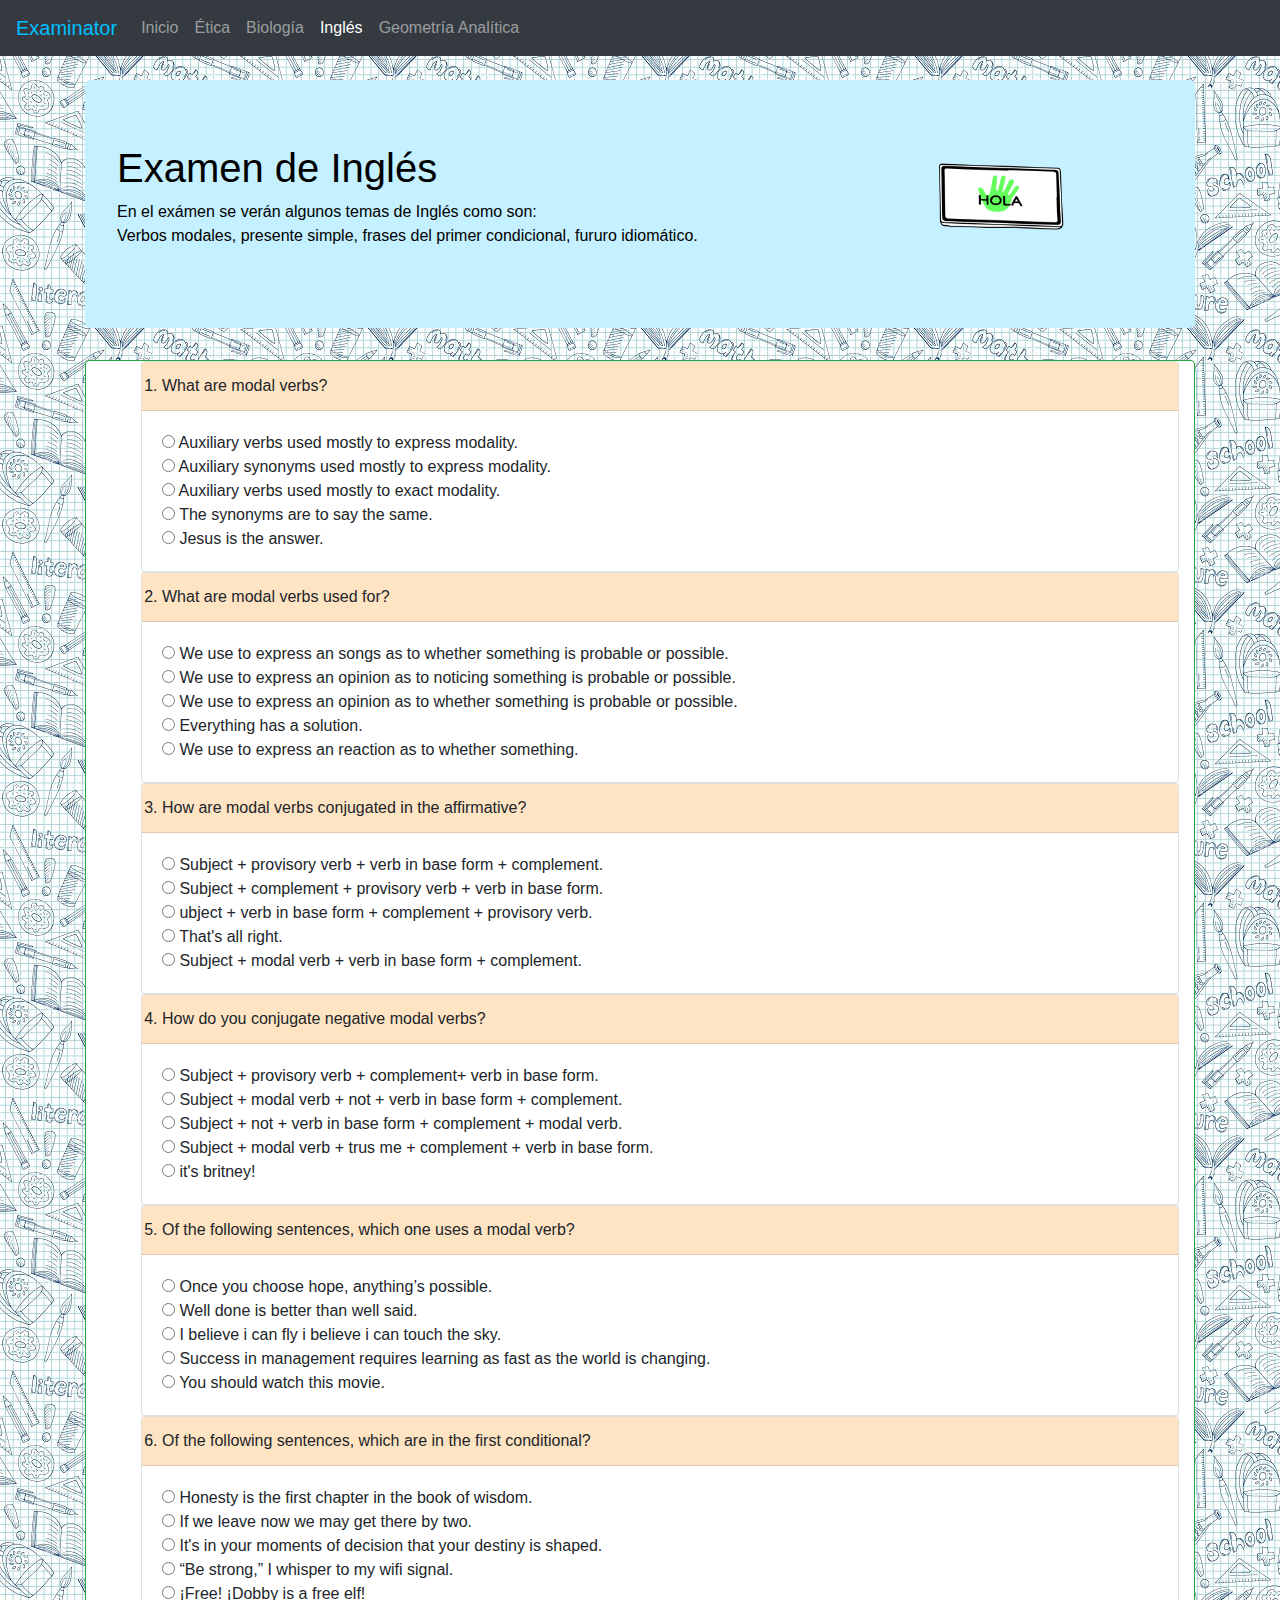
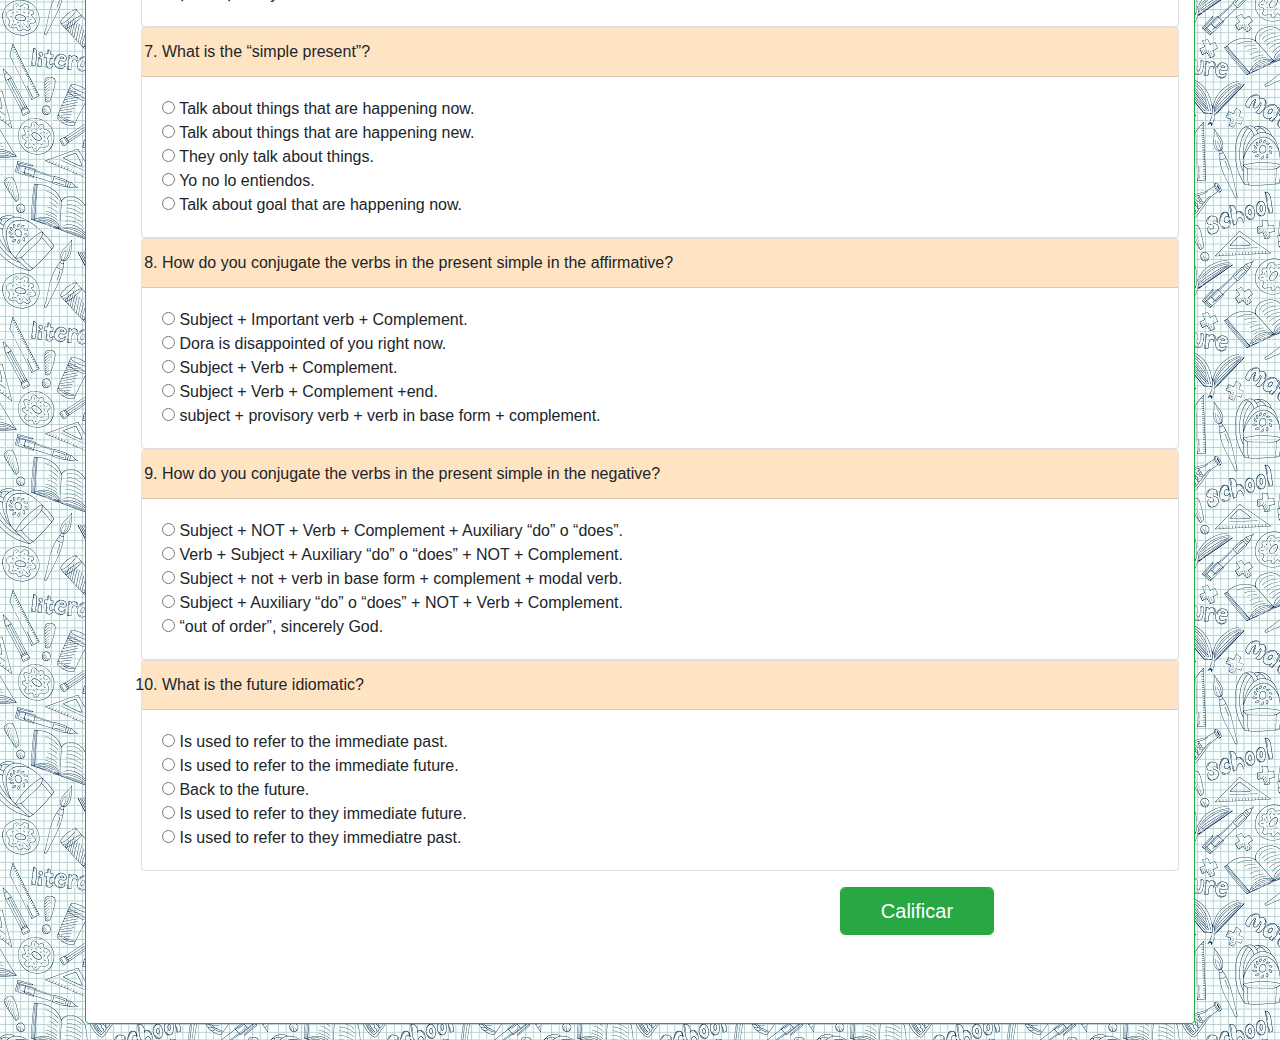
<file: bloque3.html>
<!DOCTYPE html>
<html lang="es">
<!-- Nueva version para el concurso de ciencas 2021.-->
<head>
    <meta charset="UTF-8">
    <meta name="viewport" content="width=device-width, initial-scale=1.0">
    <meta http-equiv="X-UA-Compatible" content="ie=edge">
    <title>Examinator</title>
    <link href="css/bootstrap.min.css" rel="stylesheet">
    <link href="css/estilos.css" rel="stylesheet">
    <script type="text/javascript" src="js/iconwc.js"></script>
    <script type="text/javascript" src="js/evaluacion.js"></script>

</head>

<body>
    <nav class="navbar navbar-expand-md navbar-dark bg-dark mb-4">
        <a class="navbar-brand" href="index.html">Examinator</a>
        <button class="navbar-toggler" type="button" data-toggle="collapse" data-target="#navbarCollapse" aria-controls="navbarCollapse"
            aria-expanded="false" aria-label="Toggle navigation">
            <span class="navbar-toggler-icon"></span>
            <span class="sr-only">Este botón despliega la barra de navegación.</span>
        </button>
        <div id="navbarCollapse" class="collapse navbar-collapse">
            <ul class="navbar-nav mr-auto">
                <li class="nav-item ">
                    <a class="nav-link" href="index.html">Inicio</a>
                </li>
                <li class="nav-item">
                    <a class="nav-link" href="bloque1.html">Ética</a>
                </li>
                <li class="nav-item">
                    <a class="nav-link" href="bloque2.html">Biología</a>
                </li>
                <li class="nav-item active">
                    <a class="nav-link" href="bloque3.html">Inglés</a>
                </li>
                <li class="nav-item">
                    <a class="nav-link" href="bloque4.html">Geometría Analítica</a>
                </li>
            </ul>
        </div>
    </nav>

    <div class="container">
        <div class="jumbotron" style="background-color: #c4f0ff" >
            <div class="row">
                <div class="col-md-9">
                    <font style="color:black">
                        <h1>Examen de Inglés</h1>
                        <p>
                            En el exámen se verán algunos temas de Inglés como son:
                            <br> Verbos modales, presente simple, frases del primer condicional, fururo idiomático.
                        </p>
                    </font>
                </div>
                <div class="col-md-3">
                    <img src="img/ingles.gif" width="150" height="111" hspace=0>
                </div>
            </div>
        </div>
        <div class="card border-success form-group form-horizontal col-md-12">
            <form name="frmExamen" method="post" action="">
                <ol>
                    <div class="card">
                        <div class="card-header">
                            <li>What are modal verbs?
                            </li>
                        </div>
                        <div class="card-body">
                            <input type="radio" name="pregunta1" value="10"> Auxiliary verbs used mostly to express modality.
                            <br>
                            <input type="radio" name="pregunta1" value="0">  Auxiliary synonyms used mostly to express modality.
                            <br>
                            <input type="radio" name="pregunta1" value="0">  Auxiliary verbs used mostly to exact modality.
                            <br>
                            <input type="radio" name="pregunta1" value="0"> The synonyms are to say the same.
                            <br>
                            <input type="radio" name="pregunta1" value="-5"> Jesus is the answer.
                        </div>
                    </div>
                    <div class="card">
                        <div class="card-header">
                            <li>What are modal verbs used for?                                
                            </li>
                        </div>
                        <div class="card-body">
                            <input type="radio" name="pregunta2" value="0"> We use to express an songs as to whether something is probable or possible.
                            <br>
                            <input type="radio" name="pregunta2" value="0">  We use to express an opinion as to noticing something is probable or possible.
                            <br>
                            <input type="radio" name="pregunta2" value="10"> We use to express an opinion as to whether something is probable or possible.
                            <br>
                            <input type="radio" name="pregunta2" value="-5">  Everything has a solution.
                            <br>
                            <input type="radio" name="pregunta2" value="0"> We use to express an reaction as to whether something.
                        </div>
                    </div>
                    <div class="card">
                        <div class="card-header">
                            <li>How are modal verbs conjugated in the affirmative?                                
                            </li>
                        </div>
                        <div class="card-body">
                            <input type="radio" name="pregunta3" value="0"> Subject + provisory verb + verb in base form + complement. 
                            <br>
                            <input type="radio" name="pregunta3" value="0"> Subject + complement + provisory verb + verb in base form. 
                            <br>
                            <input type="radio" name="pregunta3" value="0"> ubject + verb in base form + complement + provisory verb. 
                            <br>
                            <input type="radio" name="pregunta3" value="0"> That's all right.
                            <br>
                            <input type="radio" name="pregunta3" value="10"> Subject + modal verb + verb in base form + complement.
                        </div>
                    </div>
                    <div class="card">
                        <div class="card-header">
                            <li>How do you conjugate negative modal verbs?                                
                            </li>
                        </div>
                        <div class="card-body">
                            <input type="radio" name="pregunta4" value="0"> Subject + provisory verb + complement+ verb in base form. 
                            <br>
                            <input type="radio" name="pregunta4" value="10"> Subject + modal verb + not + verb in base form + complement.
                            <br>
                            <input type="radio" name="pregunta4" value="0"> Subject + not + verb in base form + complement + modal verb.
                            <br>
                            <input type="radio" name="pregunta4" value="0"> Subject + modal verb + trus me + complement + verb in base form.
                            <br>
                            <input type="radio" name="pregunta4" value="-5"> it's britney!
                        </div>
                    </div>
                    <div class="card">
                        <div class="card-header">
                            <li>Of the following sentences, which one uses a modal verb?                                
                            </li>
                        </div>
                        <div class="card-body">
                            <input type="radio" name="pregunta5" value="0"> Once you choose hope, anything’s possible.
                            <br>
                            <input type="radio" name="pregunta5" value="0"> Well done is better than well said.
                            <br>
                            <input type="radio" name="pregunta5" value="0"> I believe i can fly i believe i can touch the sky.
                            <br>
                            <input type="radio" name="pregunta5" value="0"> Success in management requires learning as fast as the world is changing.
                            <br>
                            <input type="radio" name="pregunta5" value="10"> You should watch this movie.
                        </div>
                    </div>
                    <div class="card">
                        <div class="card-header">
                            <li>Of the following sentences, which are in the first conditional?                                
                            </li>
                        </div>
                        <div class="card-body">
                            <input type="radio" name="pregunta6" value="0"> Honesty is the first chapter in the book of wisdom.
                            <br>
                            <input type="radio" name="pregunta6" value="10"> If we leave now we may get there by two.
                            <br>
                            <input type="radio" name="pregunta6" value="0"> It's in your moments of decision that your destiny is shaped.
                            <br>
                            <input type="radio" name="pregunta6" value="0"> “Be strong,” I whisper to my wifi signal.
                            <br>
                            <input type="radio" name="pregunta6" value="-5"> ¡Free! ¡Dobby is a free elf!
                        </div>
                    </div>
                    <div class="card">
                        <div class="card-header">
                            <li>What is the “simple present”?                                
                            </li>
                        </div>
                        <div class="card-body">
                            <input type="radio" name="pregunta7" value="10"> Talk about things that are happening now.
                            <br>
                            <input type="radio" name="pregunta7" value="0"> Talk about things that are happening new.
                            <br>
                            <input type="radio" name="pregunta7" value="0"> They only talk about things.
                            <br>
                            <input type="radio" name="pregunta7" value="0"> Yo no lo entiendos. 
                            <br>
                            <input type="radio" name="pregunta7" value="0"> Talk about goal that are happening now.
                        </div>
                    </div>
                    <div class="card">
                        <div class="card-header">
                            <li>How do you conjugate the verbs in the present simple in the affirmative?                                 
                            </li>
                        </div>
                        <div class="card-body">
                            <input type="radio" name="pregunta8" value="0"> Subject + Important verb + Complement.
                            <br>
                            <input type="radio" name="pregunta8" value="0"> Dora is disappointed of you right now.
                            <br>
                            <input type="radio" name="pregunta8" value="10"> Subject + Verb + Complement.
                            <br>
                            <input type="radio" name="pregunta8" value="0"> Subject + Verb + Complement +end.
                            <br>
                            <input type="radio" name="pregunta8" value="0"> subject + provisory verb + verb in base form + complement. 
                        </div>
                    </div>
                    <div class="card">
                        <div class="card-header">
                            <li>How do you conjugate the verbs in the present simple in the negative?                                
                            </li>
                        </div>
                        <div class="card-body">
                            <input type="radio" name="pregunta9" value="0"> Subject + NOT + Verb + Complement + Auxiliary “do” o “does”.
                            <br>
                            <input type="radio" name="pregunta9" value="0"> Verb + Subject + Auxiliary “do” o “does” + NOT + Complement.
                            <br>
                            <input type="radio" name="pregunta9" value="0"> Subject + not + verb in base form + complement + modal verb.
                            <br>
                            <input type="radio" name="pregunta9" value="10"> Subject + Auxiliary “do” o “does” + NOT + Verb + Complement.
                            <br>
                            <input type="radio" name="pregunta9" value="-5"> “out of order”, sincerely God.
                        </div>
                    </div>
                    <div class="card">
                        <div class="card-header">
                            <li> What is the future idiomatic?                            
                            </li>
                        </div>
                        <div class="card-body">
                            <input type="radio" name="pregunta10" value="0"> Is used to refer to the immediate past. 
                            <br>
                            <input type="radio" name="pregunta10" value="10"> Is used to refer to the immediate future.
                            <br>
                            <input type="radio" name="pregunta10" value="0"> Back to the future.
                            <br>
                            <input type="radio" name="pregunta10" value="0"> Is used to refer to they immediate future.
                            <br>
                            <input type="radio" name="pregunta10" value="0"> Is used to refer to they immediatre past.
                        </div>
                    </div>
                </ol>
                <div class="row">
                    <div class="col-md-8">

                    </div>
                    <div class="col-md-2">
                        <div class="form-group">
                            <button class="btn btn-success btn-lg form-control" href='javascript:;' onclick="return calificar();" data-toggle="modal"
                                data-target="#resultModal" )>Calificar</button>
                        </div>
                    </div>
                </div>
                <div class="modal fade" id="resultModal" tabindex="-1" role="dialog" aria-labelledby="myModalLabel" aria-hidden="true">
                    <div class="modal-dialog" role="document">
                        <div class="modal-content">
                            <div class="modal-header">
                                <h5 class="modal-title" id="myModalLabel">Felicidades! Esta es tu calificación</h5>
                                <button type="button" class="close" data-dismiss="modal" aria-label="close" onclick="location='index.html'">
                                    <span aria-hidden="true">&times;</span>
                                </button>
                            </div>
                            <div class="modal-body">
                                <div class="row">
                                    <div class="col-md-10">
                                        <br>
                                        <label id="lblResultado">Resultado: </label>
                                    </div>
                                    <div class="col-md-2">
                                        <img id="carita" src="img/face.png" width="43" height="65">
                                    </div>
                                </div>
                            </div>
                            <div class="modal-footer">
                                <button type="button" class="btn btn-secondary" data-dismiss="modal" onclick="location='index.html'">Cerrar</button>                                
                            </div>
                        </div>
                    </div>
                </div>
            </form>
            <br>
            <br>
            <br>
        </div>
    </div>
    <!-- area de scripts -->
    <script src="js/jquery-3.3.1.min.js"></script>
    <script src="js/popper.min.js"></script>
    <script src="js/bootstrap.min.js"></script>
</body>

</html>
</file>
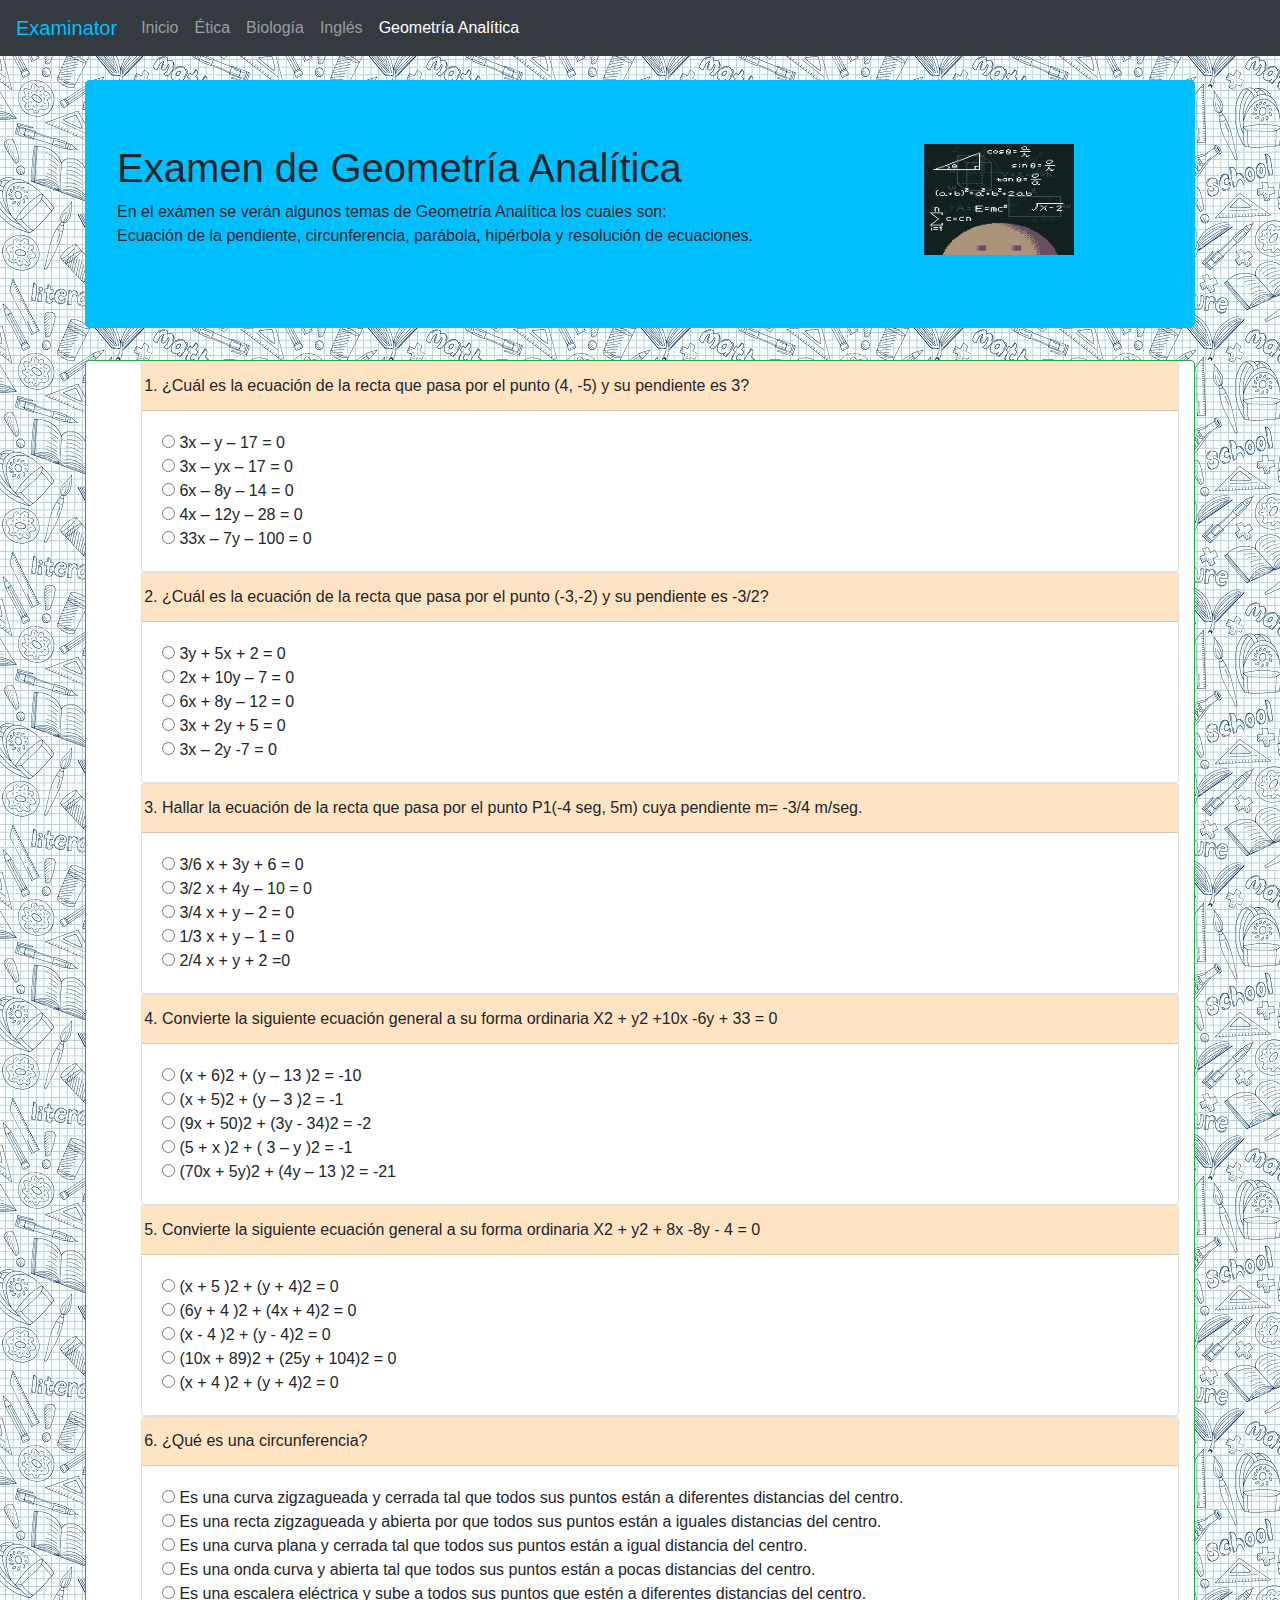
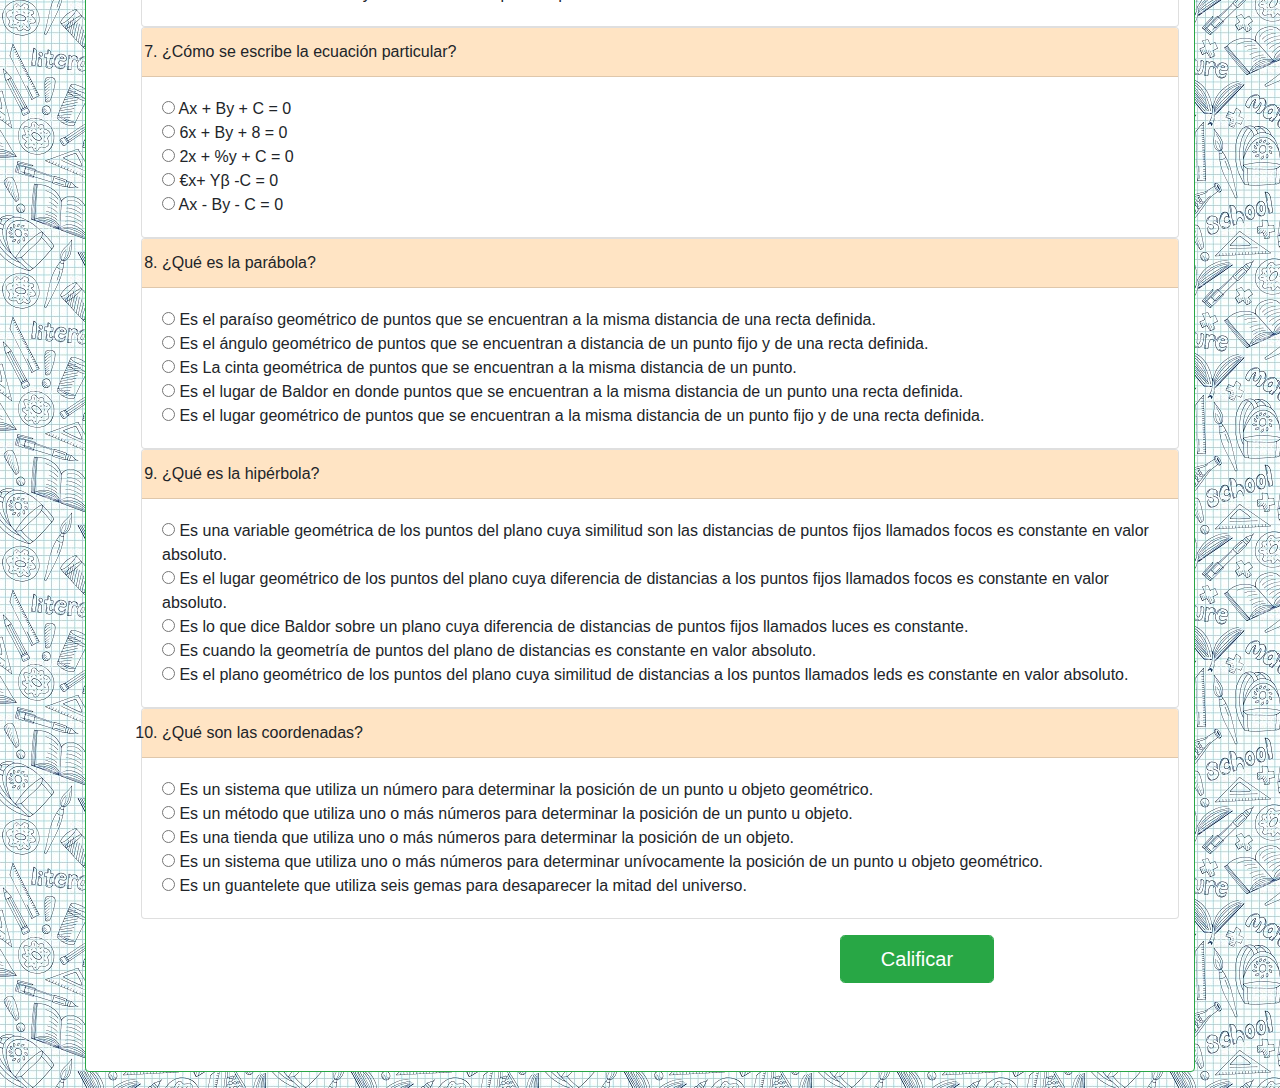
<file: bloque4.html>
<!DOCTYPE html>
<html lang="es">
<!-- Nueva version para el concurso de ciencas 2021.-->
<head>
    <meta charset="UTF-8">
    <meta name="viewport" content="width=device-width, initial-scale=1.0">
    <meta http-equiv="X-UA-Compatible" content="ie=edge">
    <title>Examinator</title>
    <link href="css/bootstrap.min.css" rel="stylesheet">
    <link href="css/estilos.css" rel="stylesheet">
    <script type="text/javascript" src="js/iconwc.js"></script>
    <script type="text/javascript" src="js/evaluacion.js"></script>

</head>

<body>
    <nav class="navbar navbar-expand-md navbar-dark bg-dark mb-4">
        <a class="navbar-brand" href="index.html">Examinator</a>
        <button class="navbar-toggler" type="button" data-toggle="collapse" data-target="#navbarCollapse" aria-controls="navbarCollapse"
            aria-expanded="false" aria-label="Toggle navigation">
            <span class="navbar-toggler-icon"></span>
            <span class="sr-only">Este botón despliega la barra de navegación.</span>
        </button>
        <div id="navbarCollapse" class="collapse navbar-collapse">
            <ul class="navbar-nav mr-auto">
                <li class="nav-item ">
                    <a class="nav-link" href="index.html">Inicio</a>
                </li>
                <li class="nav-item">
                    <a class="nav-link" href="bloque1.html">Ética</a>
                </li>
                <li class="nav-item">
                    <a class="nav-link" href="bloque2.html">Biología</a>
                </li>
                <li class="nav-item">
                    <a class="nav-link" href="bloque3.html">Inglés</a>
                </li>
                <li class="nav-item active">
                    <a class="nav-link" href="bloque4.html">Geometría Analítica</a>
                </li>
            </ul>
        </div>
    </nav>

    <div class="container">
        <div class="jumbotron" style="background-color: deepskyblue">
            <div class="row">
                <div class="col-md-9">
                    <h1>Examen de Geometría Analítica</h1>
                    <p>
                        En el exámen se verán algunos temas de Geometría Analítica los cuales son:
                        <br> Ecuación de la pendiente, circunferencia, parábola, hipérbola y resolución de ecuaciones.
                    </p>
                </div>
                <div class="col-md-3">
                    <img src="img/geometria analitica.gif" width="150" height="111" hspace=0>
                </div>
            </div>
        </div>
        <div class="card border-success form-group form-horizontal col-md-12">
            <form name="frmExamen" method="post" action="">
                <ol>
                    <div class="card">
                        <div class="card-header">
                            <li>¿Cuál es la ecuación de la recta que pasa por el punto (4, -5) y su pendiente es 3?</li>
                        </div>
                        <div class="card-body">
                            <input type="radio" name="pregunta1" value="10"> 3x – y – 17 = 0 
                            <br>
                            <input type="radio" name="pregunta1" value="0"> 3x – yx – 17 = 0
                            <br>
                            <input type="radio" name="pregunta1" value="0"> 6x – 8y – 14 = 0
                            <br>
                            <input type="radio" name="pregunta1" value="0"> 4x – 12y – 28 = 0                           
                            <br>
                            <input type="radio" name="pregunta1" value="0"> 33x – 7y – 100 = 0
                        </div>
                    </div>
                    <div class="card">
                        <div class="card-header">
                            <li>¿Cuál es la ecuación de la recta que pasa por el punto (-3,-2) y su pendiente es -3/2?</li>
                        </div>
                        <div class="card-body">
                            <input type="radio" name="pregunta2" value="0"> 3y + 5x + 2 = 0
                            <br>
                            <input type="radio" name="pregunta2" value="0"> 2x + 10y – 7 = 0
                            <br>
                            <input type="radio" name="pregunta2" value="0"> 6x + 8y – 12 = 0
                            <br>
                            <input type="radio" name="pregunta2" value="10"> 3x + 2y + 5 = 0
                            <br>
                            <input type="radio" name="pregunta2" value="0"> 3x – 2y -7 = 0
                        </div>
                    </div>
                    <div class="card">
                        <div class="card-header">
                            <li>Hallar la ecuación de la recta que pasa por el punto P1(-4 seg, 5m) cuya pendiente m= -3/4 m/seg.</li>
                        </div>
                        <div class="card-body">
                            <input type="radio" name="pregunta3" value="0"> 3/6 x + 3y + 6 = 0
                            <br>
                            <input type="radio" name="pregunta3" value="0"> 3/2 x + 4y – 10 = 0
                            <br>
                            <input type="radio" name="pregunta3" value="10"> 3/4 x + y – 2 = 0
                            <br>
                            <input type="radio" name="pregunta3" value="0"> 1/3 x + y – 1 = 0
                            <br>
                            <input type="radio" name="pregunta3" value="0"> 2/4 x + y + 2 =0 
                        </div>
                    </div>
                    <div class="card">
                        <div class="card-header">
                            <li>Convierte la siguiente ecuación general a su forma ordinaria X2  + y2 +10x -6y + 33 = 0</li>
                        </div>
                        <div class="card-body">
                            <input type="radio" name="pregunta4" value="0"> (x + 6)2  + (y – 13 )2  = -10
                            <br>
                            <input type="radio" name="pregunta4" value="10"> (x + 5)2  + (y – 3 )2  = -1 
                            <br>
                            <input type="radio" name="pregunta4" value="0"> (9x + 50)2  + (3y - 34)2  = -2
                            <br>
                            <input type="radio" name="pregunta4" value="0"> (5 + x )2  + ( 3 – y )2  = -1
                            <br>
                            <input type="radio" name="pregunta4" value="0"> (70x + 5y)2  + (4y – 13 )2  = -21
                        </div>
                    </div>
                    <div class="card">
                        <div class="card-header">
                            <li>Convierte la siguiente ecuación general a su forma ordinaria X2  + y2 + 8x -8y - 4 = 0</li>
                        </div>
                        <div class="card-body">
                            <input type="radio" name="pregunta5" value="0"> (x + 5 )2 + (y + 4)2  = 0
                            <br>
                            <input type="radio" name="pregunta5" value="0"> (6y + 4 )2 + (4x + 4)2  = 0
                            <br>
                            <input type="radio" name="pregunta5" value="0"> (x - 4 )2 + (y - 4)2  = 0
                            <br>
                            <input type="radio" name="pregunta5" value="0"> (10x + 89)2 + (25y + 104)2  = 0
                            <br>
                            <input type="radio" name="pregunta5" value="10"> (x + 4 )2 + (y + 4)2  = 0
                        </div>
                    </div>
                    <div class="card">
                        <div class="card-header">
                            <li>¿Qué es una circunferencia?</li>
                        </div>
                        <div class="card-body">
                            <input type="radio" name="pregunta6" value="0"> Es una curva zigzagueada y cerrada tal que todos sus puntos están a diferentes distancias del centro.
                            <br>
                            <input type="radio" name="pregunta6" value="0"> Es una recta zigzagueada y abierta por que todos sus puntos están a iguales distancias del centro.
                            <br>
                            <input type="radio" name="pregunta6" value="10"> Es una curva plana y cerrada tal que todos sus puntos están a igual distancia del centro. 
                            <br>
                            <input type="radio" name="pregunta6" value="0"> Es una onda curva y abierta tal que todos sus puntos están a pocas distancias del centro.
                            <br>
                            <input type="radio" name="pregunta6" value="-5"> Es una escalera eléctrica y sube a todos sus puntos que estén a diferentes distancias del centro.
                        </div>
                    </div>
                    <div class="card">
                        <div class="card-header">
                            <li>¿Cómo se escribe la ecuación particular?</li>
                        </div>
                        <div class="card-body">
                            <input type="radio" name="pregunta7" value="10"> Ax + By + C = 0 
                            <br>
                            <input type="radio" name="pregunta7" value="0"> 6x + By + 8 = 0
                            <br>
                            <input type="radio" name="pregunta7" value="0"> 2x + %y + C = 0
                            <br>
                            <input type="radio" name="pregunta7" value="0"> €x+ Yβ -C = 0
                            <br>
                            <input type="radio" name="pregunta7" value="0"> Ax - By - C = 0
                        </div>
                    </div>
                    <div class="card">
                        <div class="card-header">
                            <li>¿Qué es la parábola?</li>
                        </div>
                        <div class="card-body">
                            <input type="radio" name="pregunta8" value="-5"> Es el paraíso geométrico de puntos que se encuentran a la misma distancia de una recta definida.
                            <br>
                            <input type="radio" name="pregunta8" value="0"> Es el ángulo geométrico de puntos que se encuentran a distancia de un punto fijo y de una recta definida.
                            <br>
                            <input type="radio" name="pregunta8" value="0"> Es La cinta geométrica de puntos que se encuentran a la misma distancia de un punto.
                            <br>
                            <input type="radio" name="pregunta8" value="0"> Es el lugar de Baldor en donde puntos que se encuentran a la misma distancia de un punto una recta definida.
                            <br>
                            <input type="radio" name="pregunta8" value="10"> Es el lugar geométrico de puntos que se encuentran a la misma distancia de un punto fijo y de una recta definida.
                        </div>
                    </div>
                    <div class="card">
                        <div class="card-header">
                            <li>¿Qué es la hipérbola?</li>
                        </div>
                        <div class="card-body">
                            <input type="radio" name="pregunta9" value="0"> Es una variable geométrica de los puntos del plano cuya similitud son las distancias de puntos fijos llamados focos es constante en valor absoluto.
                            <br>
                            <input type="radio" name="pregunta9" value="10"> Es el lugar geométrico de los puntos del plano cuya diferencia de distancias a los puntos fijos llamados focos es constante en valor absoluto.
                            <br>
                            <input type="radio" name="pregunta9" value="0"> Es lo que dice Baldor sobre un plano cuya diferencia de distancias de puntos fijos llamados luces es constante.
                            <br>
                            <input type="radio" name="pregunta9" value="0"> Es cuando la geometría de puntos del plano de distancias es constante en valor absoluto.
                            <br>
                            <input type="radio" name="pregunta9" value="-5"> Es el plano geométrico de los puntos del plano cuya similitud de distancias a los puntos llamados leds es constante en valor absoluto.
                        </div>
                    </div>
                    <div class="card">
                        <div class="card-header">
                            <li> ¿Qué son las coordenadas?</li>
                        </div>
                        <div class="card-body">
                            <input type="radio" name="pregunta10" value="0"> Es un sistema que utiliza un número para determinar la posición de un punto u objeto geométrico.
                            <br>
                            <input type="radio" name="pregunta10" value="0"> Es un método que utiliza uno o más números para determinar la posición de un punto u objeto.
                            <br>
                            <input type="radio" name="pregunta10" value="0"> Es una tienda que utiliza uno o más números para determinar la posición de un objeto.
                            <br>
                            <input type="radio" name="pregunta10" value="10"> Es un sistema que utiliza uno o más números para determinar unívocamente la posición de un punto u objeto geométrico.
                            <br>
                            <input type="radio" name="pregunta10" value="-5"> Es un guantelete que utiliza seis gemas para desaparecer la mitad del universo.
                        </div>
                    </div>
                </ol>
                <div class="row">
                    <div class="col-md-8">

                    </div>
                    <div class="col-md-2">
                        <div class="form-group">
                            <button class="btn btn-success btn-lg form-control" href='javascript:;' onclick="return calificar();" data-toggle="modal"
                                data-target="#resultModal" )>Calificar</button>
                        </div>
                    </div>
                </div>
                <div class="modal fade" id="resultModal" tabindex="-1" role="dialog" aria-labelledby="myModalLabel" aria-hidden="true">
                    <div class="modal-dialog" role="document">
                        <div class="modal-content">
                            <div class="modal-header">
                                <h5 class="modal-title" id="myModalLabel">Felicidades! Esta es tu calificación</h5>
                                <button type="button" class="close" data-dismiss="modal" aria-label="close" onclick="location='index.html'">
                                    <span aria-hidden="true">&times;</span>
                                </button>
                            </div>
                            <div class="modal-body">
                                <div class="row">
                                    <div class="col-md-10">
                                        <br>
                                        <label id="lblResultado">Resultado: </label>
                                    </div>
                                    <div class="col-md-2">
                                        <img id="carita" src="img/face.png" width="43" height="65">
                                    </div>
                                </div>
                            </div>
                            <div class="modal-footer">
                                <button type="button" class="btn btn-secondary" data-dismiss="modal" onclick="location='index.html'">Cerrar</button>
                            </div>
                        </div>
                    </div>
                </div>
            </form>
            <br>
            <br>
            <br>
        </div>
    </div>
    <!-- area de scripts -->
    <script src="js/jquery-3.3.1.min.js"></script>
    <script src="js/popper.min.js"></script>
    <script src="js/bootstrap.min.js"></script>
</body>

</html>
</file>
<file: css/estilos.css>
body {
    background-image: url('../img/fondo.jpg');
}

.card-header {
    background-color: bisque !important;
}

.navbar {
    background-color: #2b2b2b;
}

.navbar-brand:link, .navbar-brand:visited {
    color: deepskyblue !important;
}

.navbar-brand:hover, .navbar-brand:active {
    color: white !important
}
</file>
